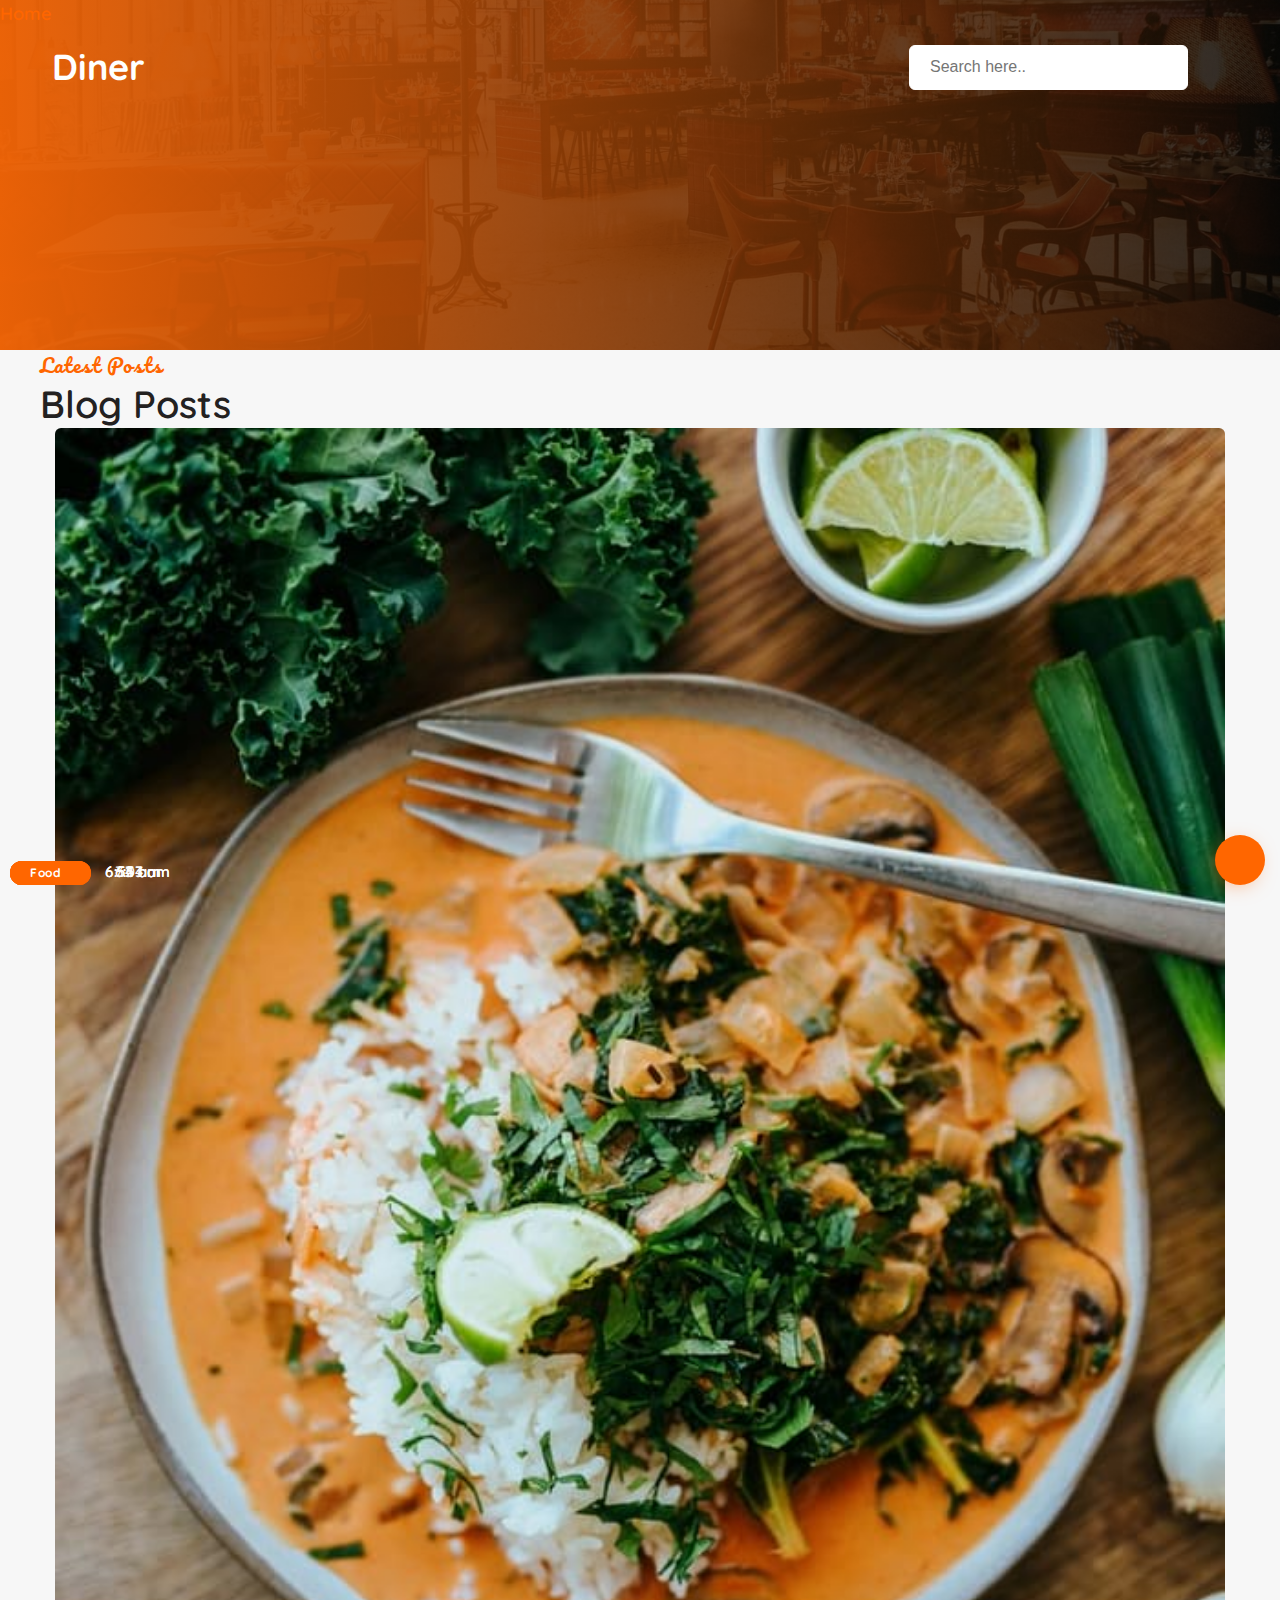
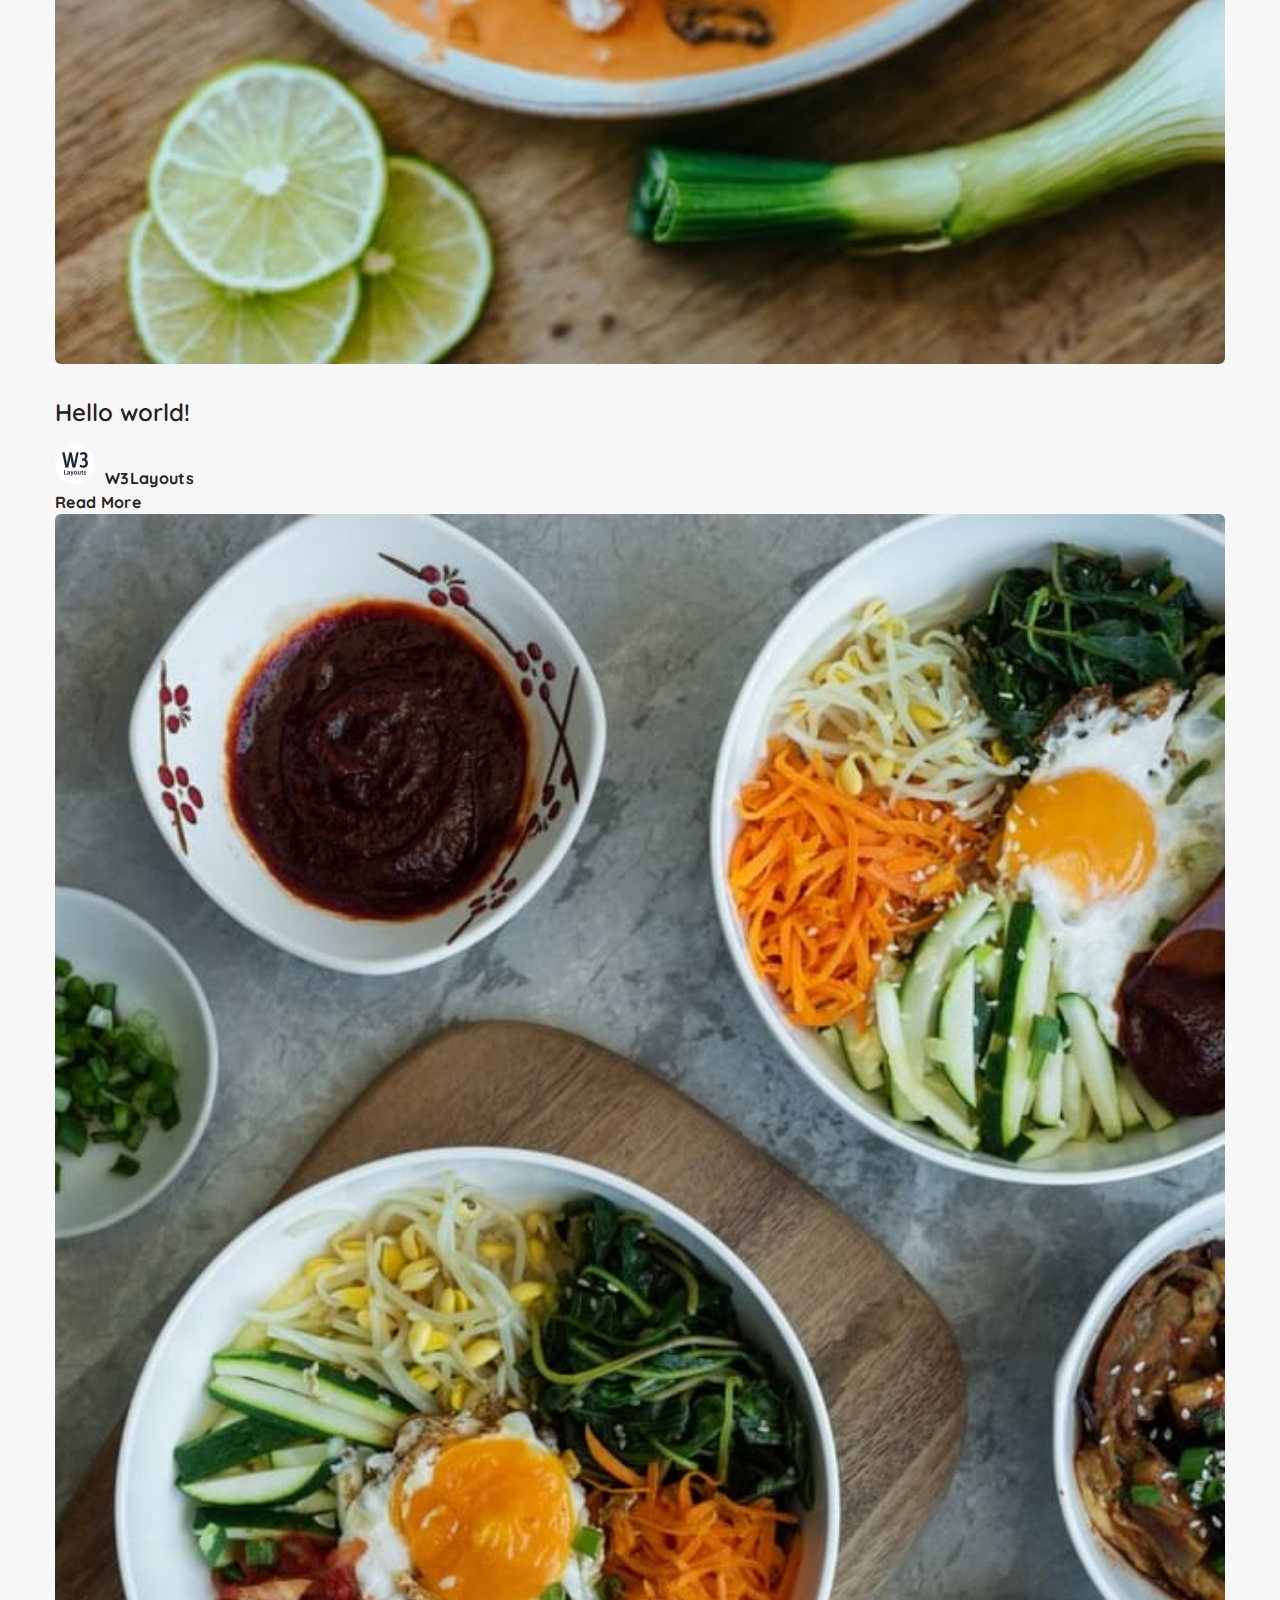
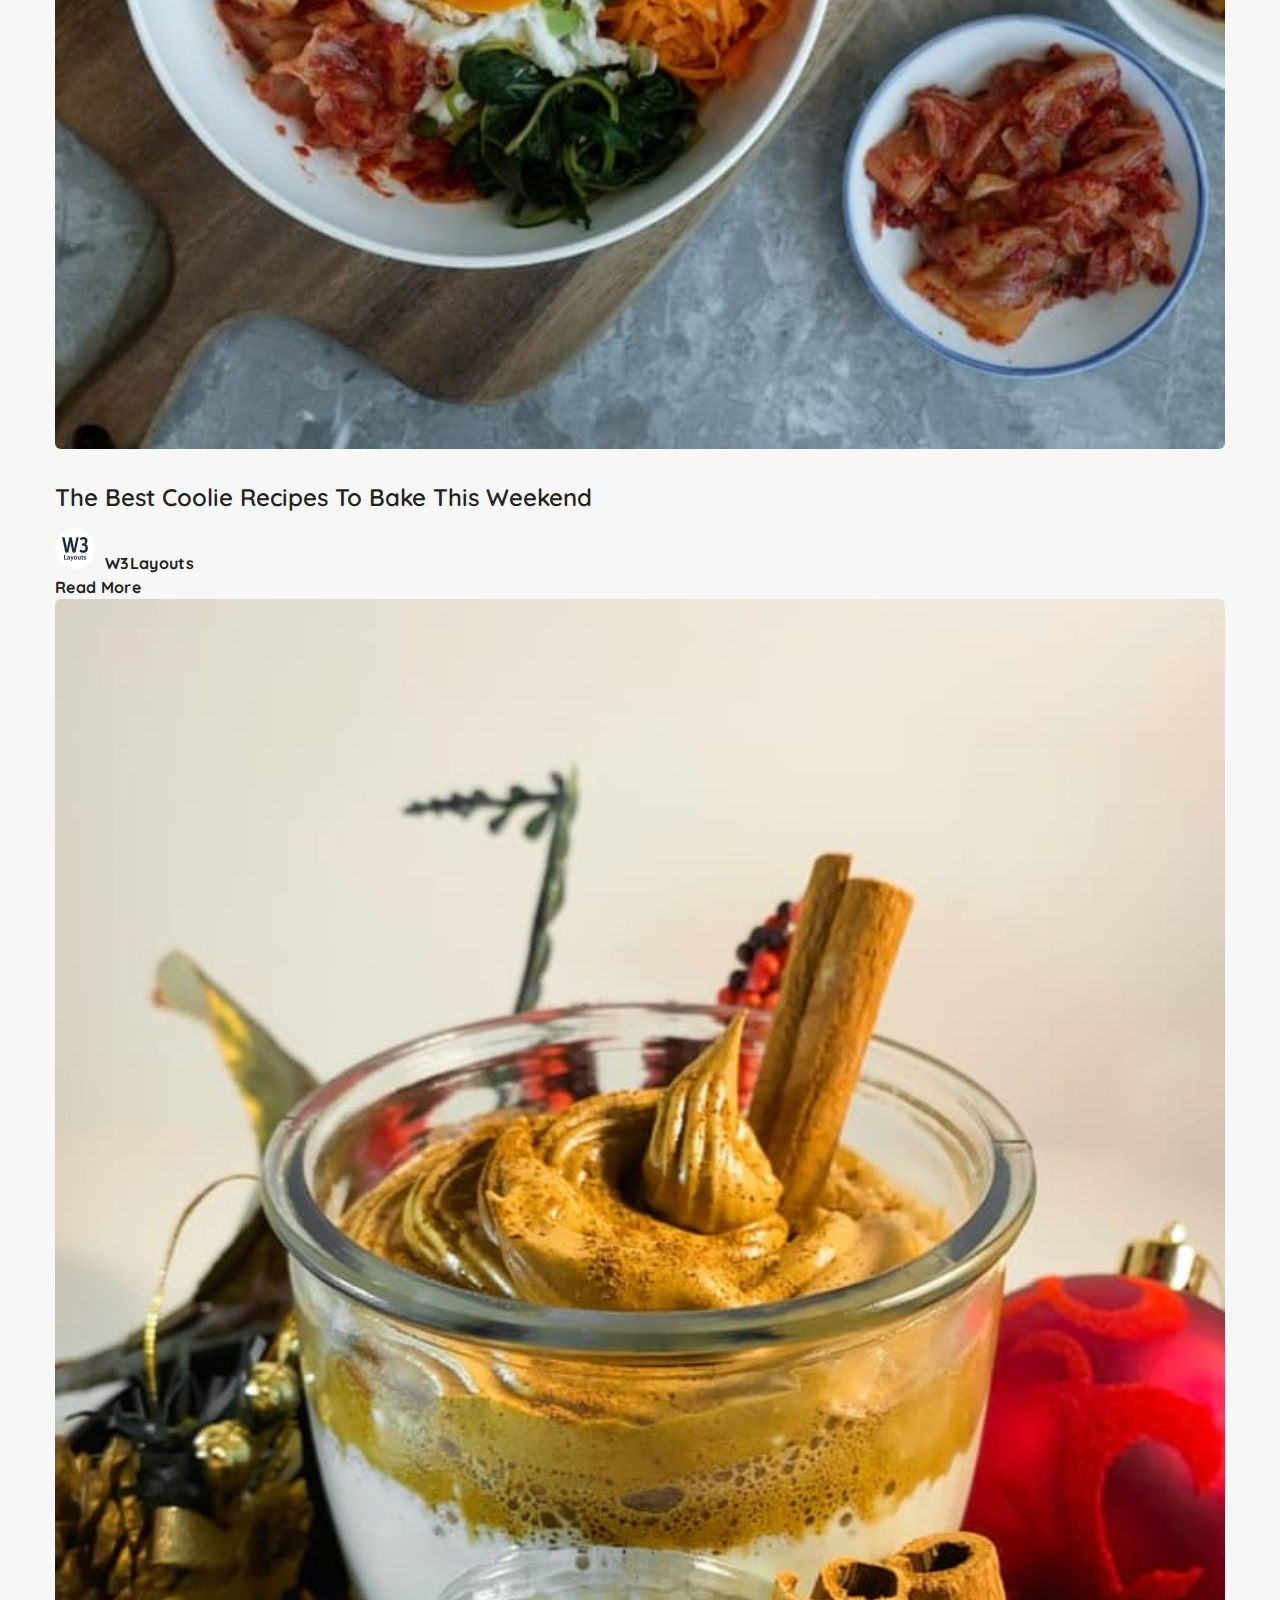
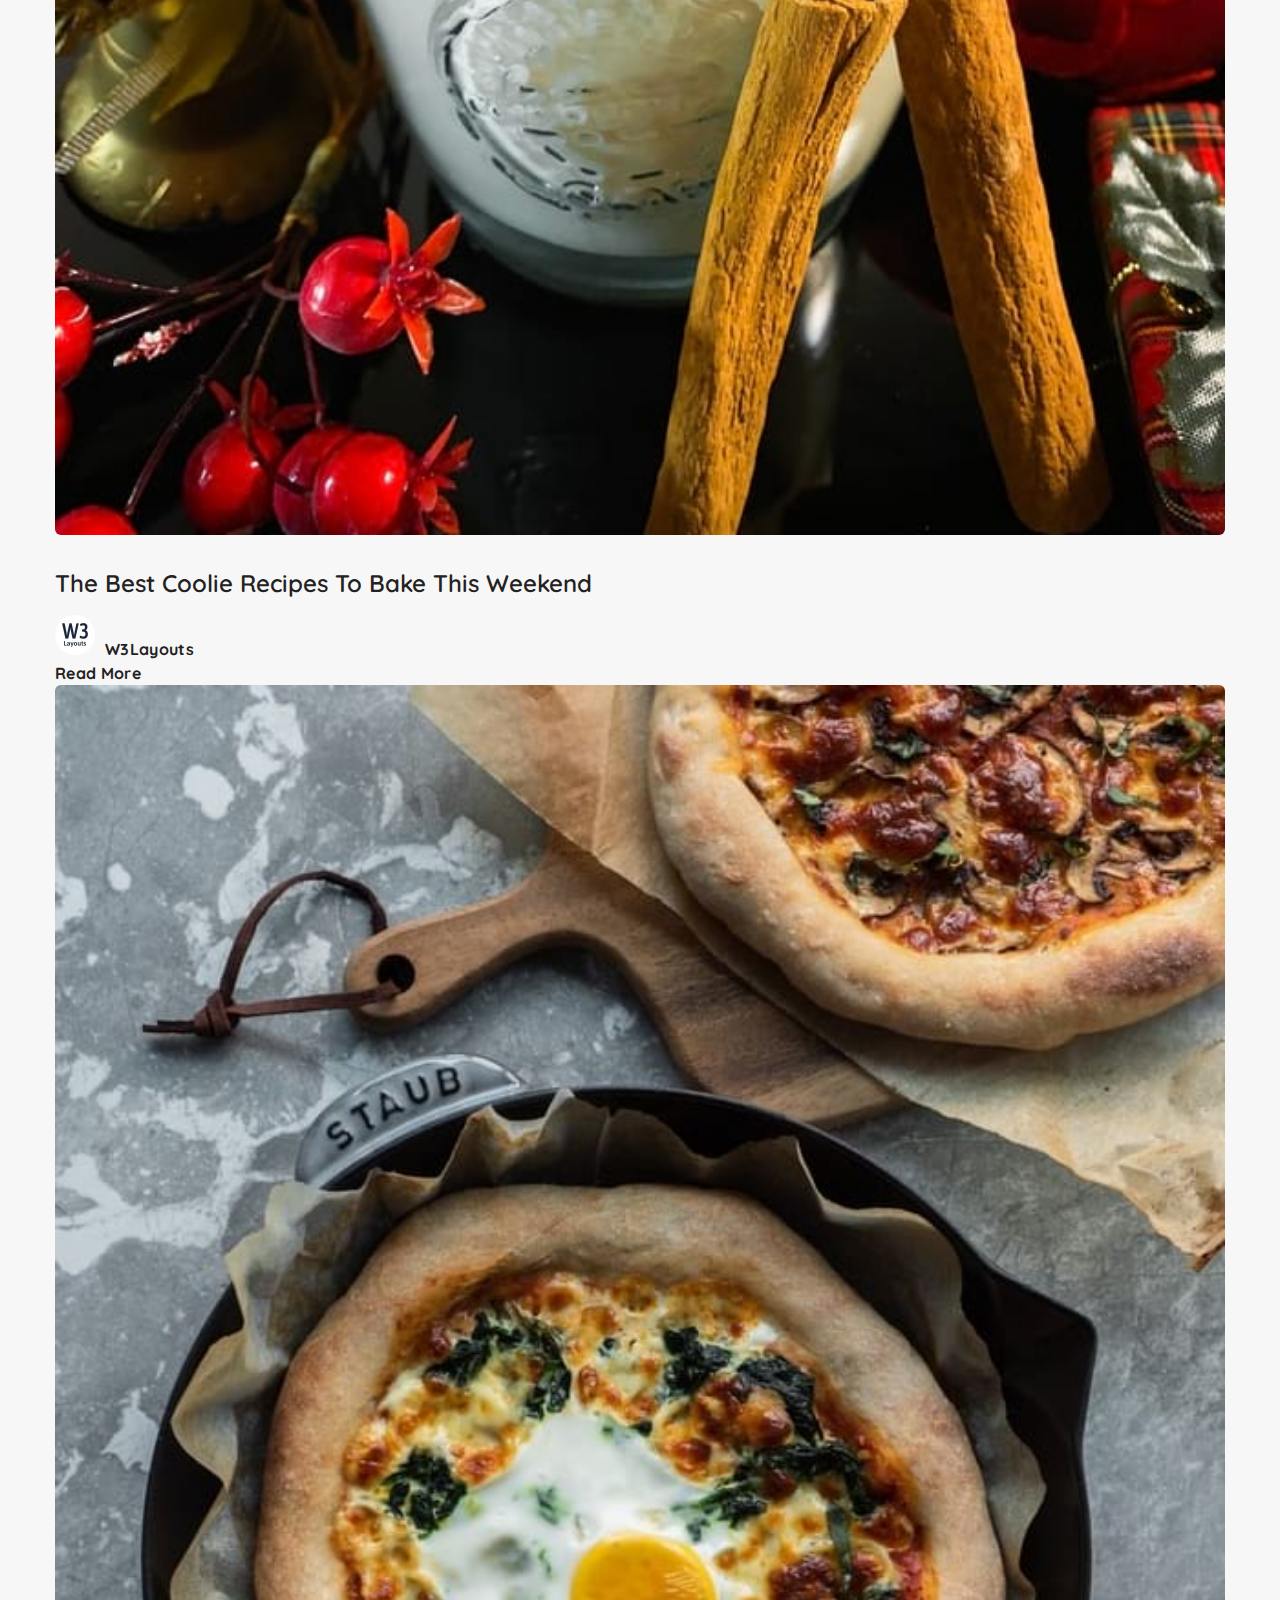
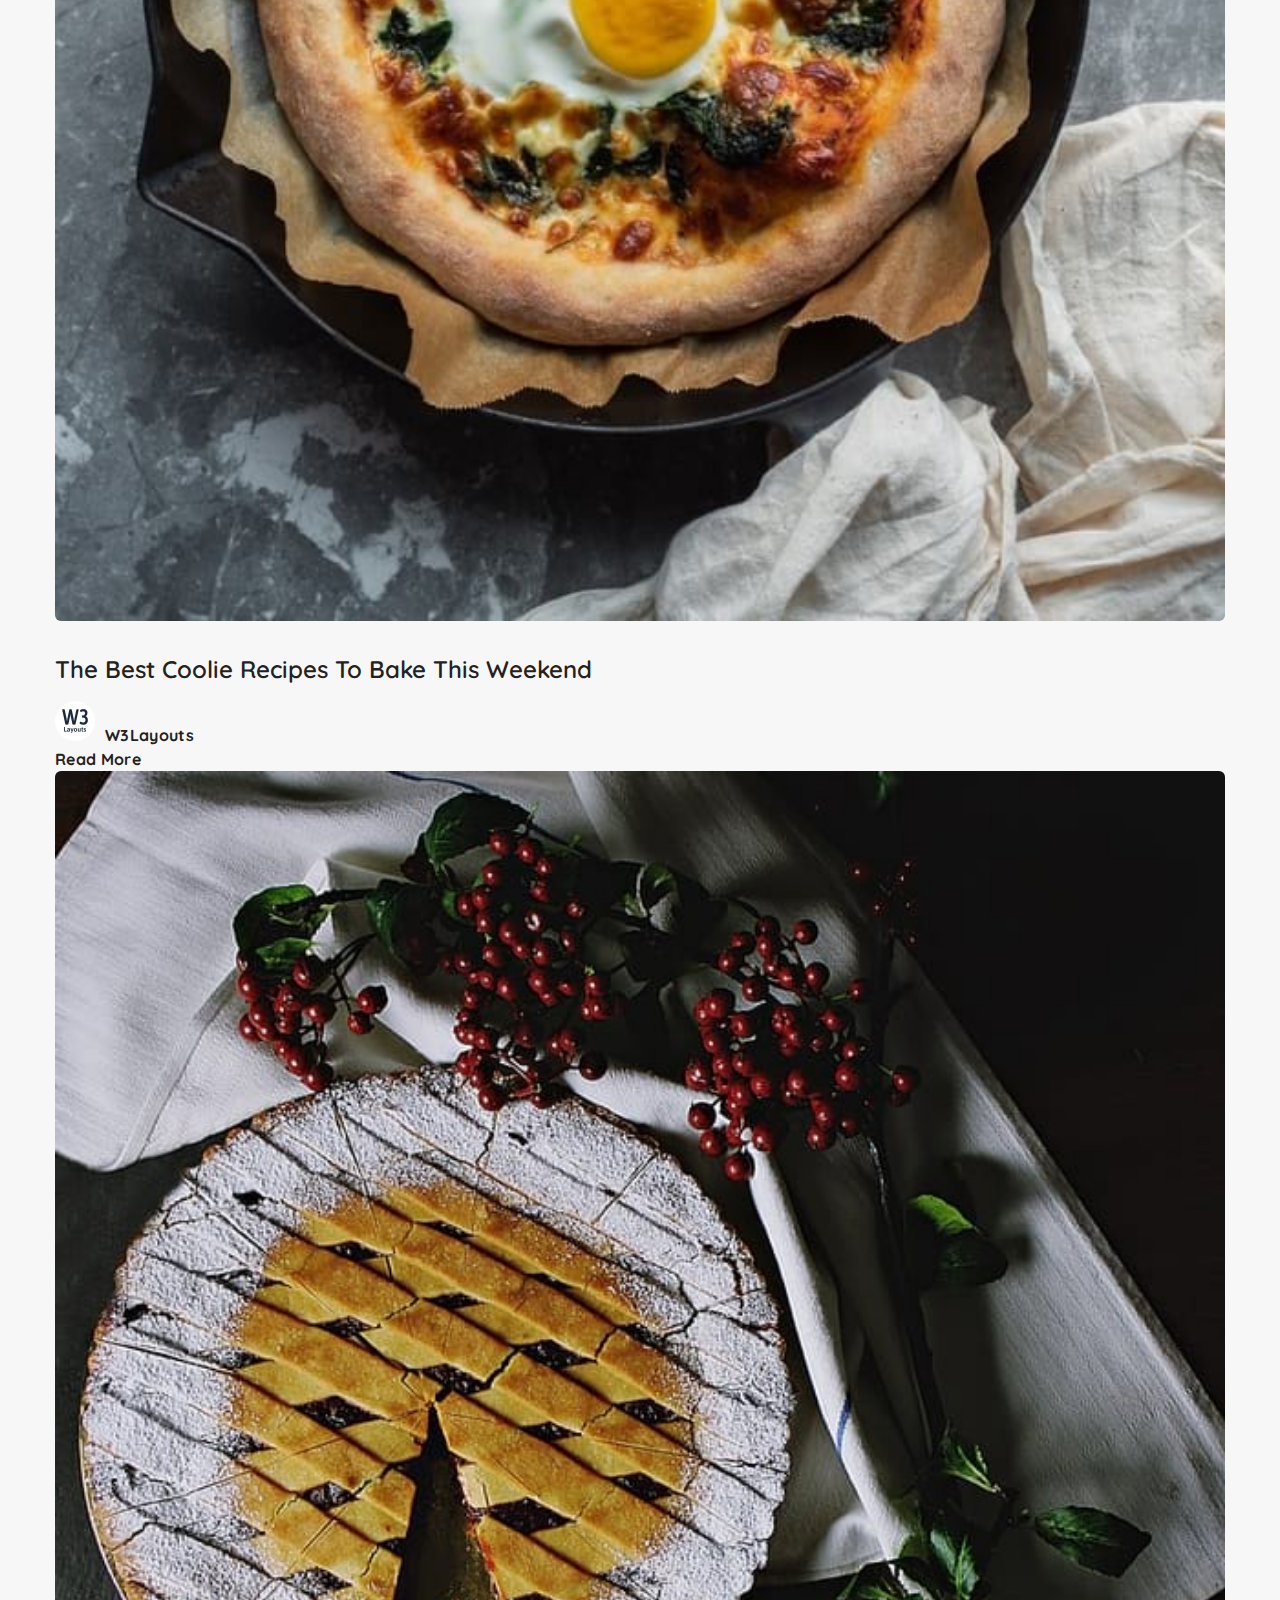
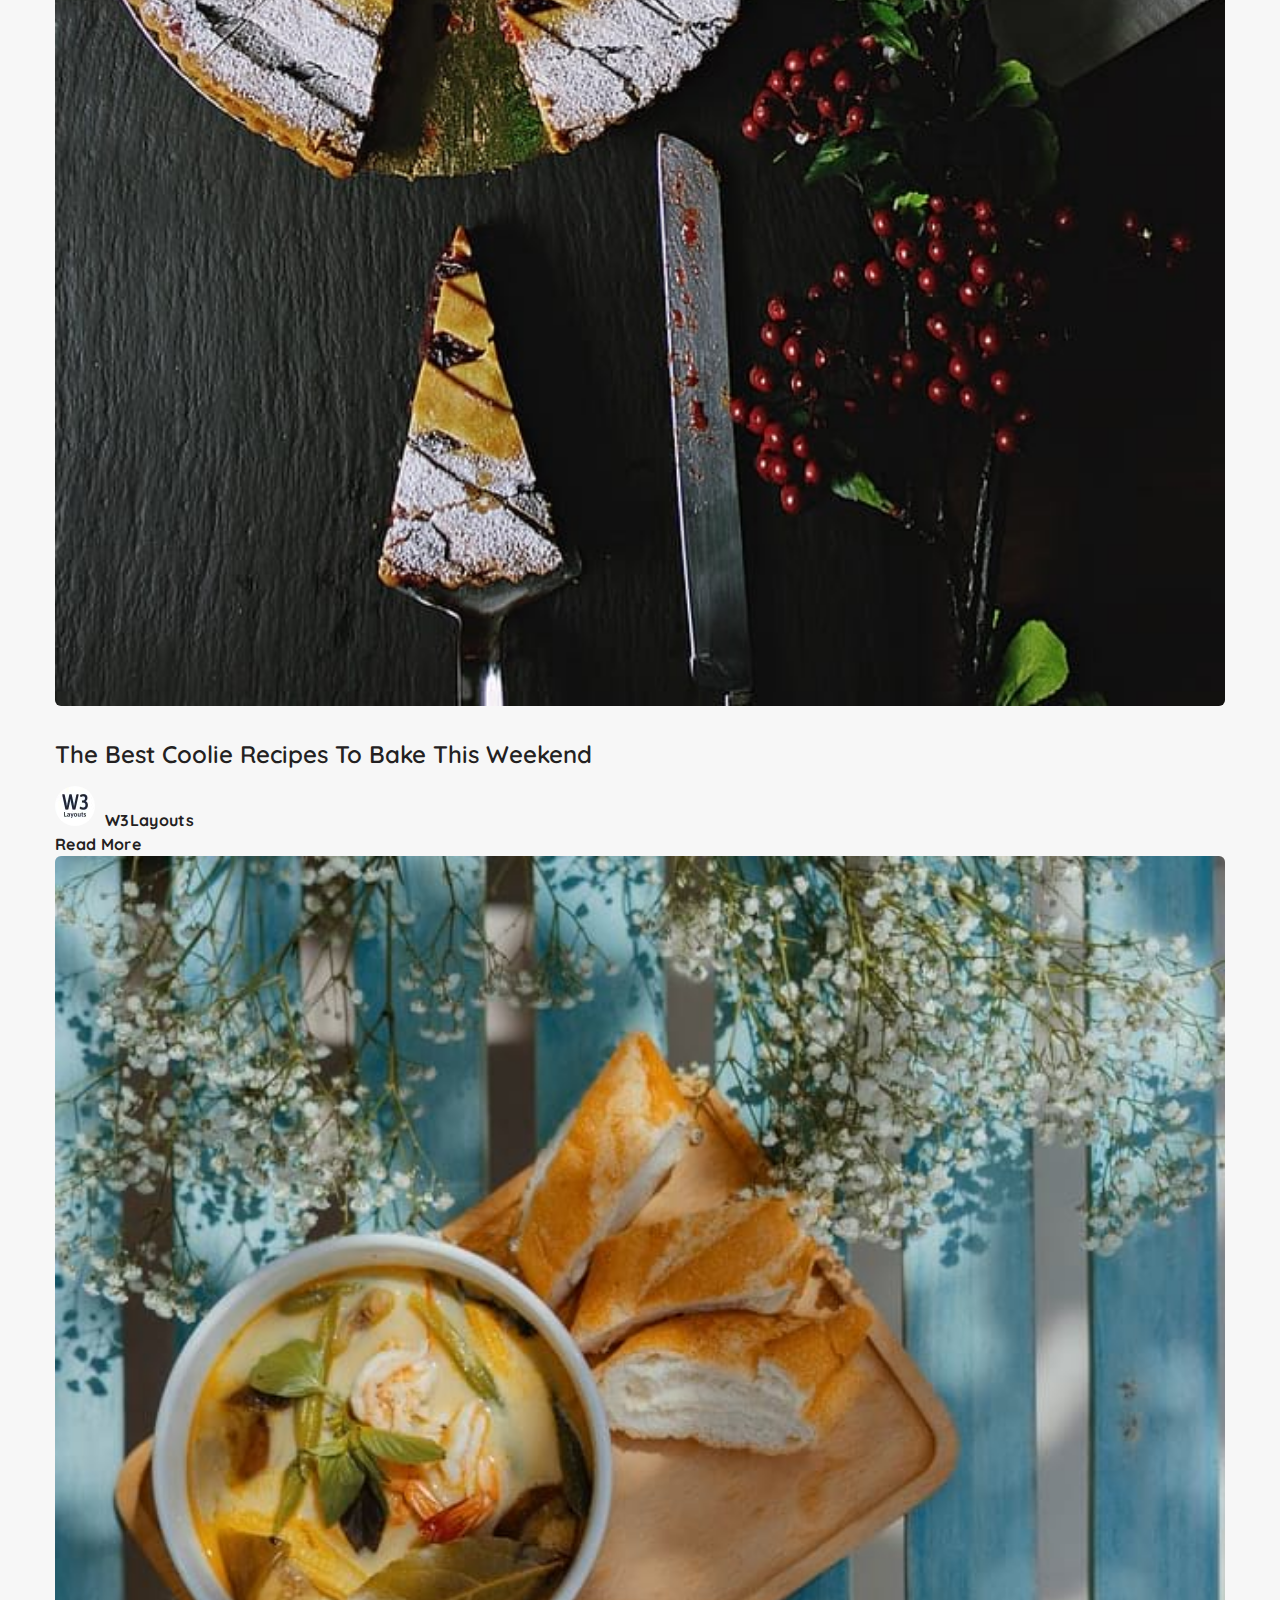
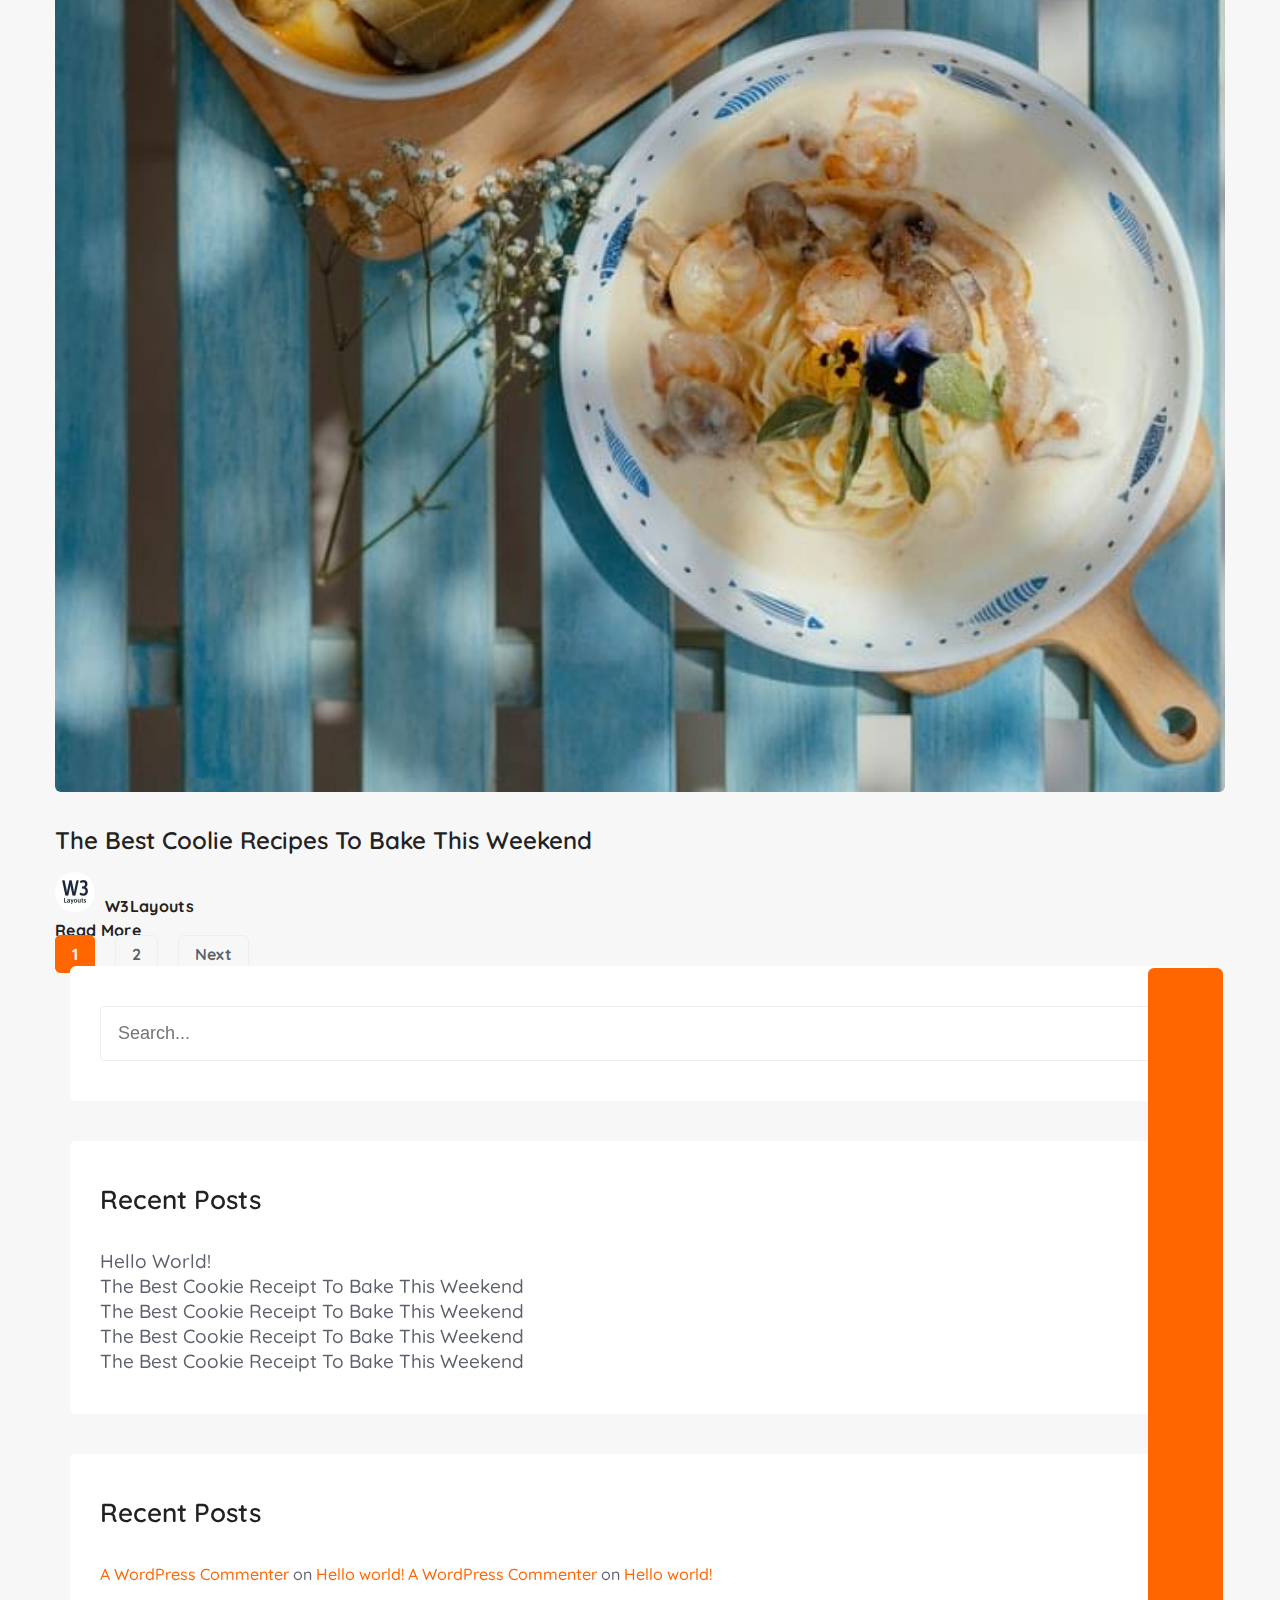
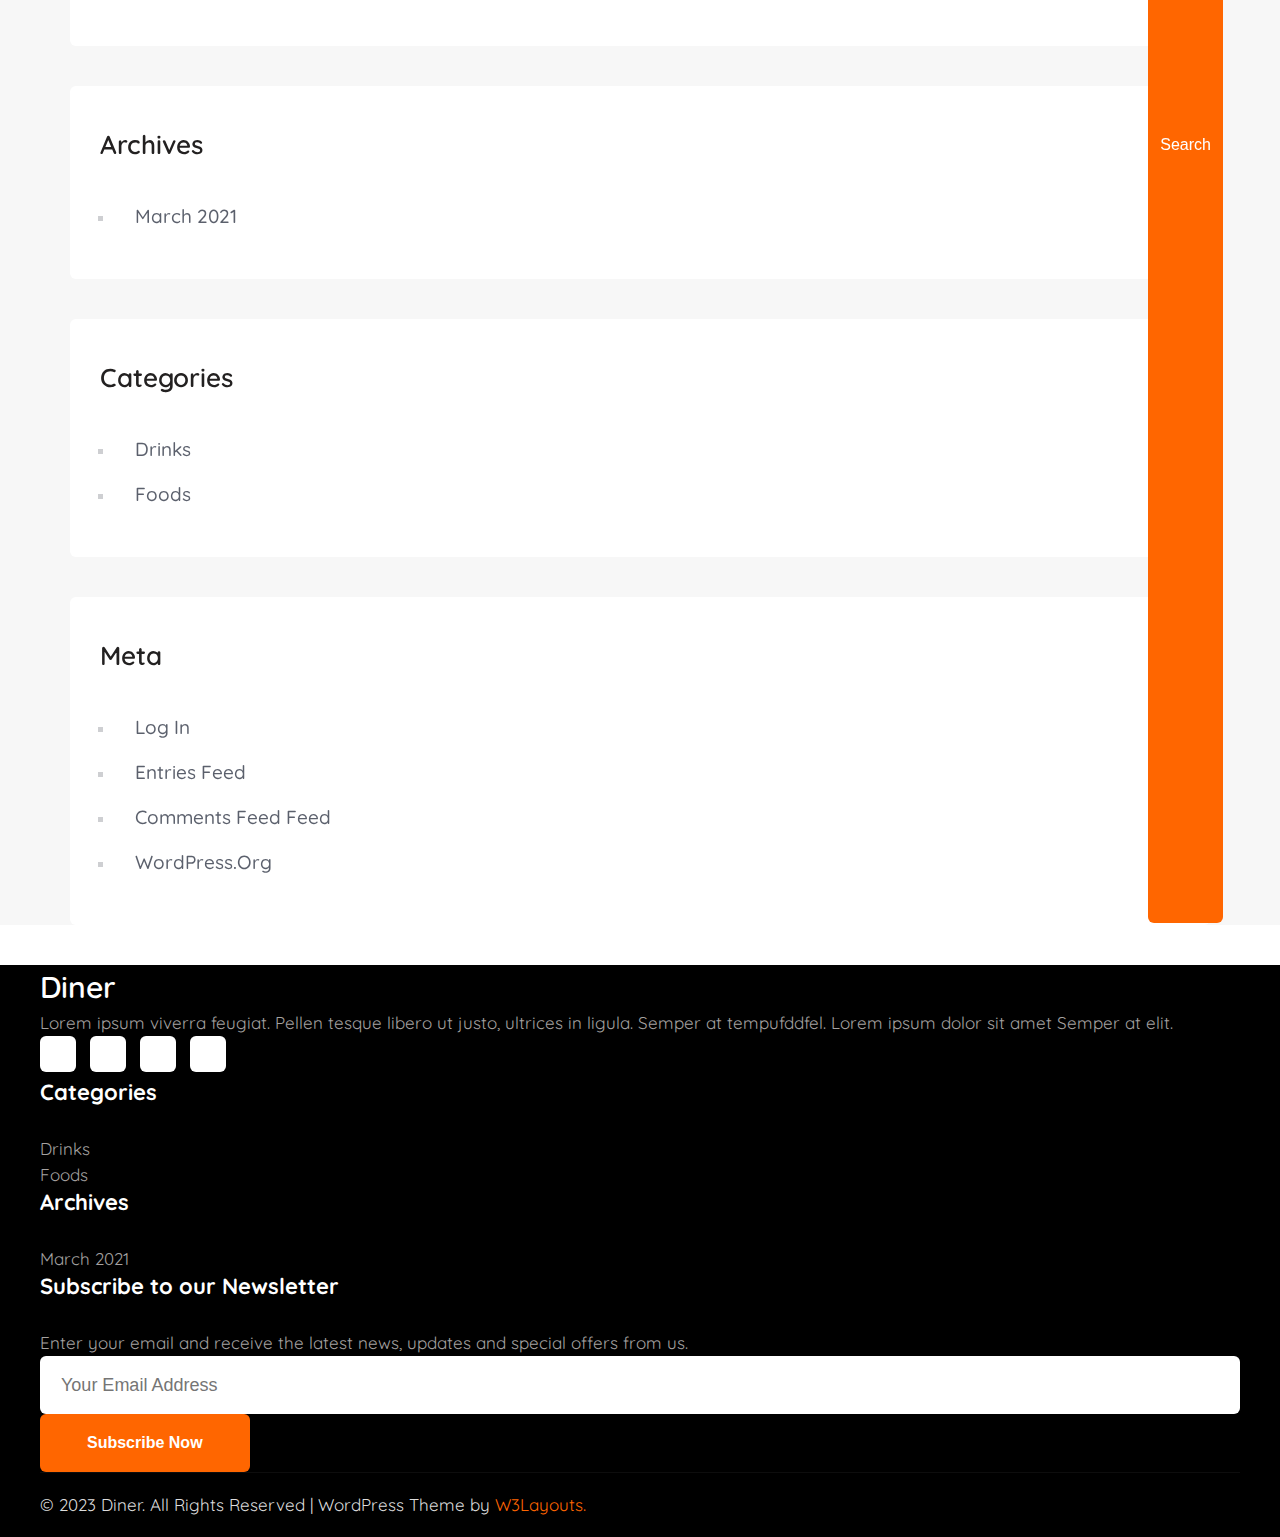
<file: blog_1.html>
<!DOCTYPE html>
<html lang="en">
  <head>
    <title>Diner - Blogs </title>
    <!-- Required meta tags -->
    <meta charset="utf-8" />
    <meta
      name="viewport"
      content="width=device-width, initial-scale=1, shrink-to-fit=no"
    />

    <!-- Bootstrap CSS v5.2.1 -->
    <link
      href="https://cdn.jsdelivr.net/npm/bootstrap@5.2.1/dist/css/bootstrap.min.css"
      rel="stylesheet"
      integrity="sha384-iYQeCzEYFbKjA/T2uDLTpkwGzCiq6soy8tYaI1GyVh/UjpbCx/TYkiZhlZB6+fzT"
      crossorigin="anonymous"
    />

    <!-- Bootstrap icon -->
    <link
      rel="stylesheet"
      href="https://cdn.jsdelivr.net/npm/bootstrap-icons@1.10.5/font/bootstrap-icons.css"
    />

    <!-- font Awesome -->
    <link
      rel="stylesheet"
      href="https://cdnjs.cloudflare.com/ajax/libs/font-awesome/6.4.0/css/all.min.css"
      integrity="sha512-iecdLmaskl7CVkqkXNQ/ZH/XLlvWZOJyj7Yy7tcenmpD1ypASozpmT/E0iPtmFIB46ZmdtAc9eNBvH0H/ZpiBw=="
      crossorigin="anonymous"
      referrerpolicy="no-referrer"
    />

    <!-- Google font -->
    <link rel="preconnect" href="https://fonts.googleapis.com" />
    <link rel="preconnect" href="https://fonts.gstatic.com" crossorigin />
    <link
      href="https://fonts.googleapis.com/css2?family=Quicksand:wght@300;400;500;600;700&display=swap"
      rel="stylesheet"
    />

    <link rel="preconnect" href="https://fonts.googleapis.com" />
    <link rel="preconnect" href="https://fonts.gstatic.com" crossorigin />
    <link
      href="https://fonts.googleapis.com/css2?family=Pacifico&display=swap"
      rel="stylesheet"
    />

    <!-- Fancy box css -->
    <!-- <link rel="stylesheet" href="https://cdn.jsdelivr.net/npm/@fancyapps/ui@5.0/dist/fancybox/fancybox.css"> -->
    <!-- MY CSS -->
    <link rel="stylesheet" href="css/blog.css" />
  </head>
  <body>
    <header>
      <div class="container">
        <div class="header_content">
          <div class="header_item header_left grids row align-items-center">
            <h1 class="col-2">
              <a class="logo" href="https://wp.w3layouts.com/diner/">Diner</a>
            </h1>
          </div>
          <div class="header_item header_right">
            <div class="search-bar">
              <!-- Search bar start -->
              <form
                action="https://wp.w3layouts.com/diner/"
                method="GET"
                class="search position-relative"
              >
                <input
                  type="search"
                  class="search__input"
                  name="s"
                  placeholder="Search here.."
                  onload="equalWidth()"
                  required=""
                />
                <span class="fa fa-search search-icon d-inline-block"></span>
              </form>
              <!-- Search bar end -->
            </div>
          </div>
        </div>
      </div>
    </header>
    <main>
      <section class="banner d-flex flex-column justify-content-center align-items-center">
        <nav>
          <a
            class="active text-decoration-none"
            href="index.html"
            target="_blank"
            >Home</a
          >
        </nav>
      </section>
      <section class="blog py-5">
            <div class="container py-md-5 py-2">
                <div class="blog_title mb-5 text-center">
                    <h6>Latest Posts</h6>
                    <h3>Blog Posts</h3>
                </div>
                <div class="blog_content row">
                    <!-- Blog left -->
                    <div class="blog_item col-lg-8 pr-lg-4">
                      <!-- Grid blog posts -->
                        <div class="row">
                            <!-- blog left item 1 -->
                            <div class="col-md-6 mb-4 position-relative">
                                <div class="item_top position-relative">
                                <a href="blog_1.html">
                                    <img class="item-img"src="img/Home_blog_1.jpeg" alt="Home_blog_1"></a>
                                    <div class="post-post w-100">
                                      <a href="https://wp.w3layouts.com/diner/category/drinks/" rel="category tag">Drinks</a>
                                      <span class="fa-regular fa-clock"></span><span>7:07 am</span>
                                    </div>

                                     </div>
                                <a class="title" href="blog_1.html">Hello world!</a>
                                     <!-- Item bottom -->
                            <div class="item_bottom mt-3 mb-4 d-flex justify-content-between align-items-center">
                                 <div class="info">
                                    <a href="blog_1.html"><img class="w3-layout" src="img/Home_blog_4-icon.jpeg" alt="Home_blog_4-icon"></a>
                                 <a class="text" href="blog_1.html">W3Layouts</a>
                                 </div>
                                <div class="info">
                                    <a class="" href="blog_1.html">Read More</a>
                                    <a class="fa fa-chevron-right ml-2"></a>
                                    
                                </div>
                                </div>
                            </div>   
                            <!-- blog left item 2 -->
                            <div class="col-md-6 mb-4 position-relative">
                              <div class="item_top position-relative">
                              <a href="blog_1.html">
                                  <img class="item-img"src="img/Home_blog_2.jpeg" alt="Home_blog_2"></a>
                                  <div class="post-post w-100">
                                    <a href="https://wp.w3layouts.com/diner/category/drinks/" rel="category tag">Drinks</a>
                                    <span class="fa-regular fa-clock"></span><span>6:54 am</span>
                                  </div>
                                   </div>
                              <a class="title" href="blog_1.html">The Best Coolie Recipes To Bake This Weekend</a>
                                <!-- Item bottom -->
                              <div class="item_bottom mt-3 mb-4 d-flex justify-content-between align-items-center">
                               <div class="info">
                                  <a href="blog_1.html"><img class="w3-layout" src="img/Home_blog_4-icon.jpeg" alt="Home_blog_4-icon"></a>
                               <a class="text" href="blog_1.html">W3Layouts</a>
                               </div>
                              <div class="info">
                                  <a class="" href="blog_1.html">Read More</a>
                                  <a class="fa fa-chevron-right"></a>
                              </div>
                              </div>
                          </div>  
                            <!-- blog left item 3 -->
                            <div class="col-md-6 mb-4 position-relative">
                              <div class="item_top position-relative">
                              <a href="blog_1.html">
                                  <img class="item-img"src="img/Home_blog_3.jpeg" alt="Home_blog_3"></a>
                                  <div class="post-post w-100">
                                    <a href="https://wp.w3layouts.com/diner/category/drinks/" rel="category tag">Food</a>
                                    <span class="fa-regular fa-clock"></span><span>6:54 am</span>
                                  </div>

                              </div>
                              <a class="title" href="blog_1.html">The Best Coolie Recipes To Bake This Weekend</a>
                              <!-- Item bottom -->
                          <div class="item_bottom mt-3 mb-4 d-flex justify-content-between align-items-center">
                               <div class="info">
                                  <a href="blog_1.html"><img class="w3-layout" src="img/Home_blog_4-icon.jpeg" alt="Home_blog_4-icon"></a>
                               <a class="text" href="blog_1.html">W3Layouts</a>
                               </div>
                              <div class="info">
                                  <a class="" href="blog_1.html">Read More</a>
                                  <a class="fa fa-chevron-right"></a>
                              </div>
                              </div>
                          </div>   
                            <!-- blog left item 4 -->
                            <div class="col-md-6 mb-4 position-relative">
                              <div class="item_top position-relative">
                              <a href="blog_1.html">
                                  <img class="item-img"src="img/Home_blog_4.jpeg" alt="Home_blog_4"></a>
                                  <div class="post-post w-100">
                                    <a href="https://wp.w3layouts.com/diner/category/drinks/" rel="category tag">Food</a>
                                    <span class="fa-regular fa-clock"></span><span>6:53 am</span>
                                  </div>

                              </div>
                              <a class="title" href="blog_1.html">The Best Coolie Recipes To Bake This Weekend</a>
                              <!-- Item bottom -->
                          <div class="item_bottom mt-3 mb-4 d-flex justify-content-between align-items-center">
                               <div class="info">
                                  <a href="blog_1.html"><img class="w3-layout" src="img/Home_blog_4-icon.jpeg" alt="Home_blog_4-icon"></a>
                               <a class="text" href="blog_1.html">W3Layouts</a>
                               </div>
                              <div class="info">
                                  <a class="read" href="blog_1.html">Read More</a>
                                  <a class="fa fa-chevron-right"></a>
                              </div>
                              </div>
                          </div>  
                            <!-- blog left item 5 -->
                            <div class="col-md-6 mb-4 position-relative">
                              <div class="item_top position-relative">
                              <a href="blog_1.html">
                                  <img class="item-img"src="img/Home_blog_5.jpeg" alt="Home_blog_5"></a>
                                  <div class="post-post w-100">
                                    <a href="https://wp.w3layouts.com/diner/category/drinks/" rel="category tag">Drinks</a>
                                    <span class="fa-regular fa-clock"></span><span>6:53 am</span>
                                  </div>

                              </div>
                              <a class="title" href="blog_1.html">The Best Coolie Recipes To Bake This Weekend</a>
                              <!-- Item bottom -->
                          <div class="item_bottom mt-3 mb-4 d-flex justify-content-between align-items-center">
                               <div class="info">
                                  <a href="blog_1.html"><img class="w3-layout" src="img/Home_blog_4-icon.jpeg" alt="Home_blog_4-icon"></a>
                               <a class="text" href="blog_1.html">W3Layouts</a>
                               </div>
                              <div class="info">
                                  <a class="read" href="blog_1.html">Read More</a>
                                  <a class="fa fa-chevron-right"></a>
                              </div>
                              </div>
                          </div>  
                            <!-- blog left item 6 -->
                            <div class="col-md-6 mb-4 position-relative">
                              <div class="item_top position-relative">
                              <a href="blog_1.html">
                                  <img class="item-img"src="img/Home_blog_6.jpeg" alt="Home_blog_6"></a>
                                  <div class="post-post w-100">
                                    <a href="https://wp.w3layouts.com/diner/category/drinks/" rel="category tag">Food</a>
                                    <span class="fa-regular fa-clock"></span><span>6:52 am</span>
                                  </div>

                              </div>
                              <a class="title" href="blog_1.html">The Best Coolie Recipes To Bake This Weekend</a>
                              <!-- Item bottom -->
                          <div class="item_bottom mt-3 mb-4 d-flex justify-content-between align-items-center">
                               <div class="info">
                                  <a href="blog_1.html"><img class="w3-layout" src="img/Home_blog_4-icon.jpeg" alt="Home_blog_4-icon"></a>
                               <a class="text" href="blog_1.html">W3Layouts</a>
                               </div>
                              <div class="info">
                                  <a class="read" href="blog_1.html">Read More</a>
                                  <a class="fa fa-chevron-right"></a>
                              </div>
                              </div>
                          </div>                                                                                                     
                    <!-- Blog right -->
                    <div class="blog_item col-lg-4 col-md-12 col-sm-12 mt-lg-0 mt-5"></div>
                        </div>
                        <!-- Pagination -->
                        <div class="pagination d-flex justify-content-center mt-4">
                          <a class="active" href="">1</a>
                          <a href="blog_2.html">2</a>
                          <a class="blog_2.html" href="">Next</a>
                        </div>
                    </div>
                    <!-- Blog right -->
                    <div class="blog_item col-lg-4 col-md-12 col-sm-12 mt-lg-0 mt-5">
                      <div class="sticky-bar">
                        <div class="bar-item blog_search">
                          <form action="https://wp.w3layouts.com/diner/?s=" class="position-relative">
                              <input type="text" placeholder="Search..." class="">
                              <input type="submit" value="Search" class="">
                          </form>
                        </div>
                        <div class="bar-item recent-posts">
                          <h2>Recent Posts</h2>
                          <p><a href="https://wp.w3layouts.com/diner/2021/03/01/hello-world/">Hello World!</a></p>
                          <p><a href="https://wp.w3layouts.com/diner/2021/03/01/the-best-cookie-recipes-to-bake-this-weekend-6/">The Best Cookie Receipt To Bake This Weekend</a></p>
                          <p><a href="https://wp.w3layouts.com/diner/2021/03/01/the-best-cookie-recipes-to-bake-this-weekend-5/">The Best Cookie Receipt To Bake This Weekend</a></p>
                          <p><a href="https://wp.w3layouts.com/diner/2021/03/01/the-best-cookie-recipes-to-bake-this-weekend-4/">The Best Cookie Receipt To Bake This Weekend</a></p>
                          <p><a href="https://wp.w3layouts.com/diner/2021/03/01/the-best-cookie-recipes-to-bake-this-weekend-3/">The Best Cookie Receipt To Bake This Weekend</a></p>
  
                        </div>
                        <div class="bar-item recent-comments">
                          <h2>Recent Posts</h2>
                            <!-- <div> -->
                            <span><a href="https://wordpress.org/">A WordPress Commenter</a></span>
                            <span>on</span>
                            <span><a href="">Hello world!</a></span>
                            <!-- </div> -->
                            <span><a href="https://wordpress.org/">A WordPress Commenter</a></span>
                            <span>on</span>
                            <span><a href="">Hello world!</a></span>

                        </div>
                        <div class="bar-item archives">
                          <h2>Archives</h2>
                          <ul>
                            <li><a href="https://wp.w3layouts.com/diner/2021/03/">March 2021</a></li>
                          </ul>
                        </div>
                        <div class="bar-item categories">
                          <h2>Categories</h2>
                          <ul>
                            <li><a href="https://wp.w3layouts.com/diner/category/drinks/">Drinks</a></li>
                            <li><a href="https://wp.w3layouts.com/diner/category/food/">Foods</a></li>
                          </ul>
                        </div> 
                        <div class="bar-item Meta">
                          <h2>Meta</h2>
                          <ul>
                            <li><a href="https://wp.w3layouts.com/diner/wp-login.php">Log In</a></li>
                            <li><a href="https://wp.w3layouts.com/diner/feed/">Entries Feed</a></li>
                            <li><a href="https://wp.w3layouts.com/diner/comments/feed/">Comments Feed Feed</a></li>
                            <li><a href="https://wp.w3layouts.com/diner/comments/feed/">WordPress.Org</a></li>
                          </ul>
                        </div>                                               
                      </div>
                    </div>
                  </div>   
      </section>
    </main>
    <!-- Re-use footer from index.html -->
    <footer>
      <div class="container">
        <div class="footer_top py-5">
          <div class="top_content grids row py-lg-4">
            <!-- Footer Item 1 -->
            <div class="footer_item col-lg-4 col-md-6 col-sm-7 pr-lg-5">
              <a class="navbar-brand mb-3 d-inline-block" href="#">Diner</a>
              <p>Lorem ipsum viverra feugiat. Pellen tesque libero ut justo, ultrices in ligula. Semper at tempufddfel. Lorem ipsum dolor sit amet Semper at elit.</p>
              <div class="social-icon">
                <a href="https://www.facebook.com/w3layouts/" class="facebook fa-brands fa-facebook-f">
                </a>
                <a href="https://twitter.com/W3layouts" class="twitter fa-brands fa-twitter">
           </a>
                <a href="https://www.instagram.com/w3layouts_/" class="instagram fa-brands fa-instagram">

                </a>
                <a href="https://in.linkedin.com/company/w3layouts" class="linkedin fa-brands fa-linkedin-in">

                </a>
              </div>
            </div>
            <!-- Footer Item 2 -->
            <div class="footer_item col-lg-2 col-md-6 col-sm-5 col-6">
              <h5>Categories</h5>
              <a href="https://wp.w3layouts.com/diner/category/drinks/"><p>Drinks</p></a>
              <a href="https://wp.w3layouts.com/diner/category/food/"><p>Foods</p></a>
            </div>
            <!-- Footer Item 3 -->
            <div class="footer_item col-lg-2 col-md-6 col-sm-5 col-6">
              <h5>Archives</h5>
              <a href="https://wp.w3layouts.com/diner/2021/03/"><p>March 2021</p></a>
            </div>
            <!-- Footer Item 4 -->
            <div class="footer_item col-lg-4 col-md-6 col-sm-7 pr-lg-5">
              <h5>Subscribe to our Newsletter</h5>
              <p>Enter your email and receive the latest news, updates and special offers from us.</p>
              <form action="" class="mt-4" method="post">
                <input class="w-100"type="email" name="Email" placeholder="Your Email Address" required="">
                <button class="w-100 mt-3">Subscribe Now</button>
              </form>
            </div>
          </div>
        </div>
        <!-- Copyright -->
        <div class="footer_bottom">
          <p class="copy-right w-100">© 2023 Diner. All Rights Reserved | WordPress Theme by <a href="https://w3layouts.com/">W3Layouts.</a></p>
        </div>
        <!-- Back to top -->
        <a class="back-to-top" href="#"><i class="fa fa-angle-up"></i></a>
  </footer>
    <!-- Bootstrap JavaScript Libraries -->
    <!-- Start -->
    <script
      src="https://cdn.jsdelivr.net/npm/@popperjs/core@2.11.6/dist/umd/popper.min.js"
      integrity="sha384-oBqDVmMz9ATKxIep9tiCxS/Z9fNfEXiDAYTujMAeBAsjFuCZSmKbSSUnQlmh/jp3"
      crossorigin="anonymous"
    ></script>

    <script
      src="https://cdn.jsdelivr.net/npm/bootstrap@5.2.1/dist/js/bootstrap.min.js"
      integrity="sha384-7VPbUDkoPSGFnVtYi0QogXtr74QeVeeIs99Qfg5YCF+TidwNdjvaKZX19NZ/e6oz"
      crossorigin="anonymous"
    ></script>
    <!-- End -->
</html>
</file>
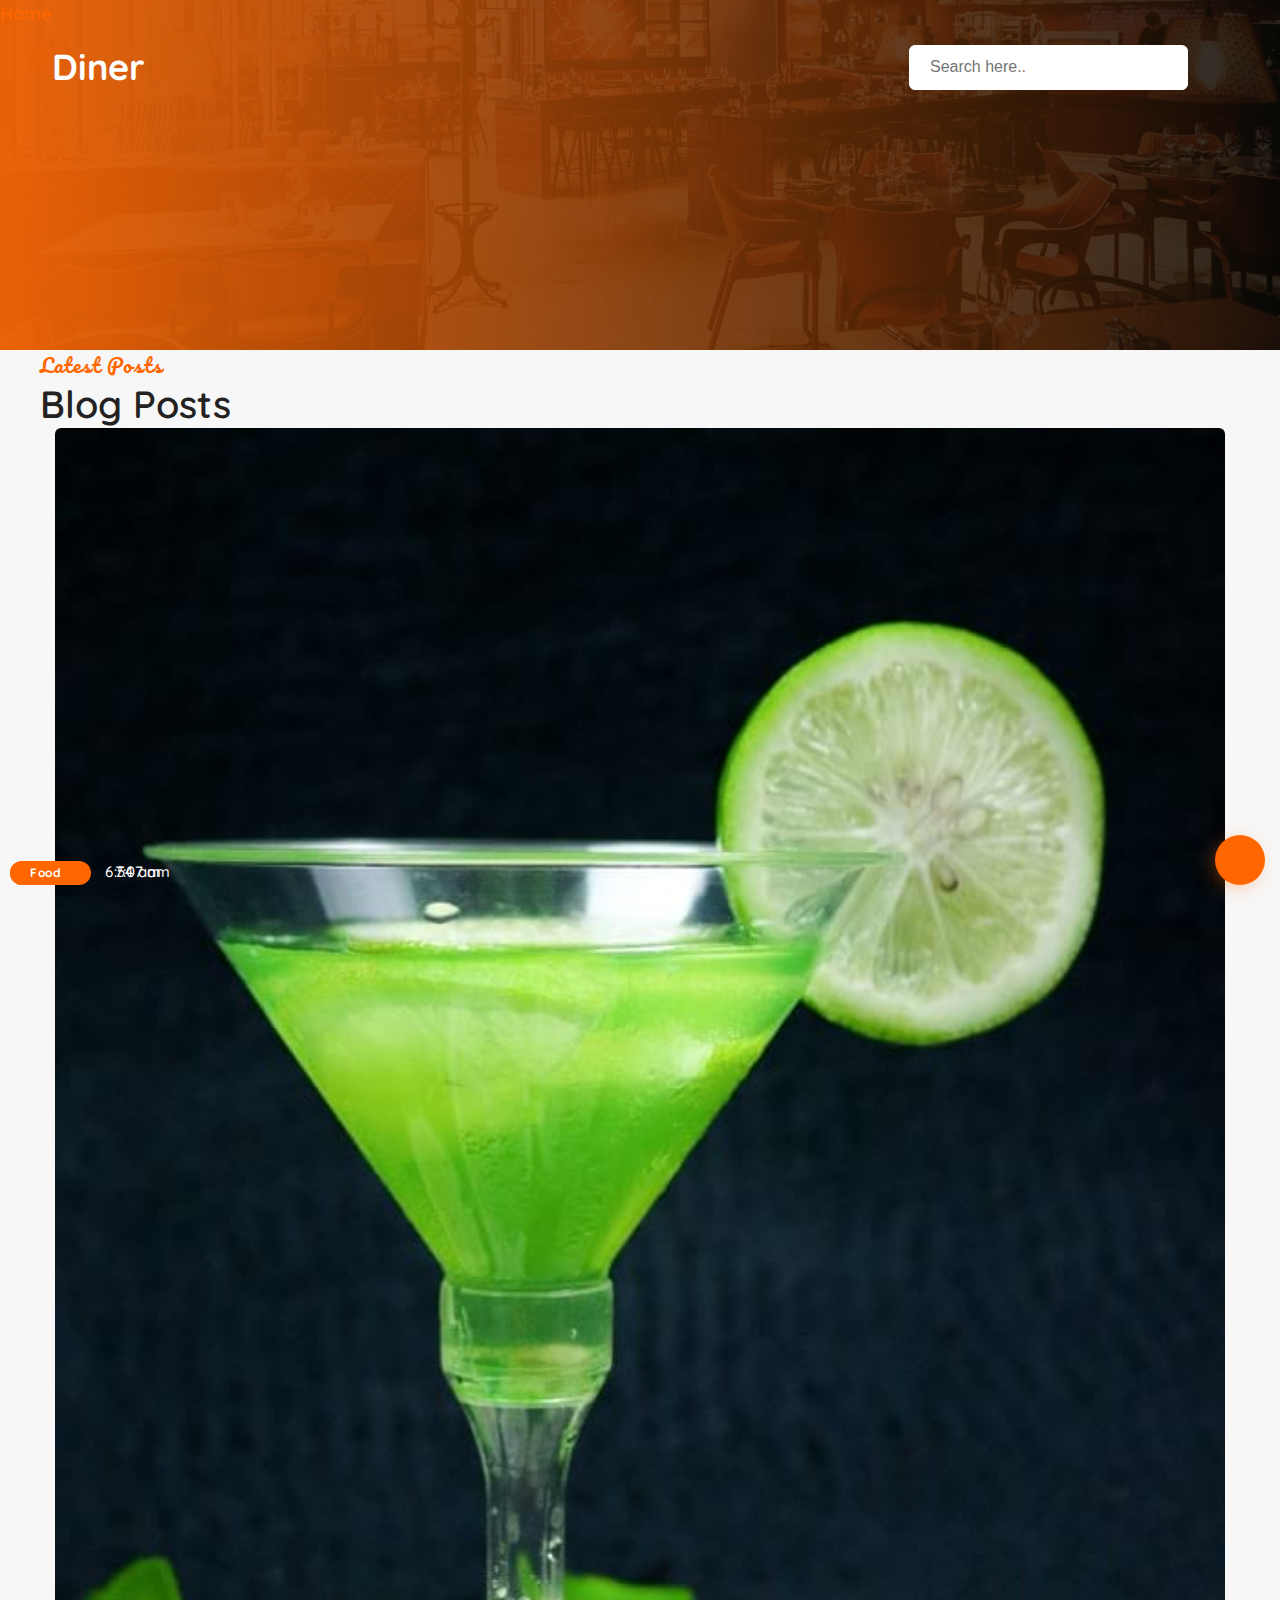
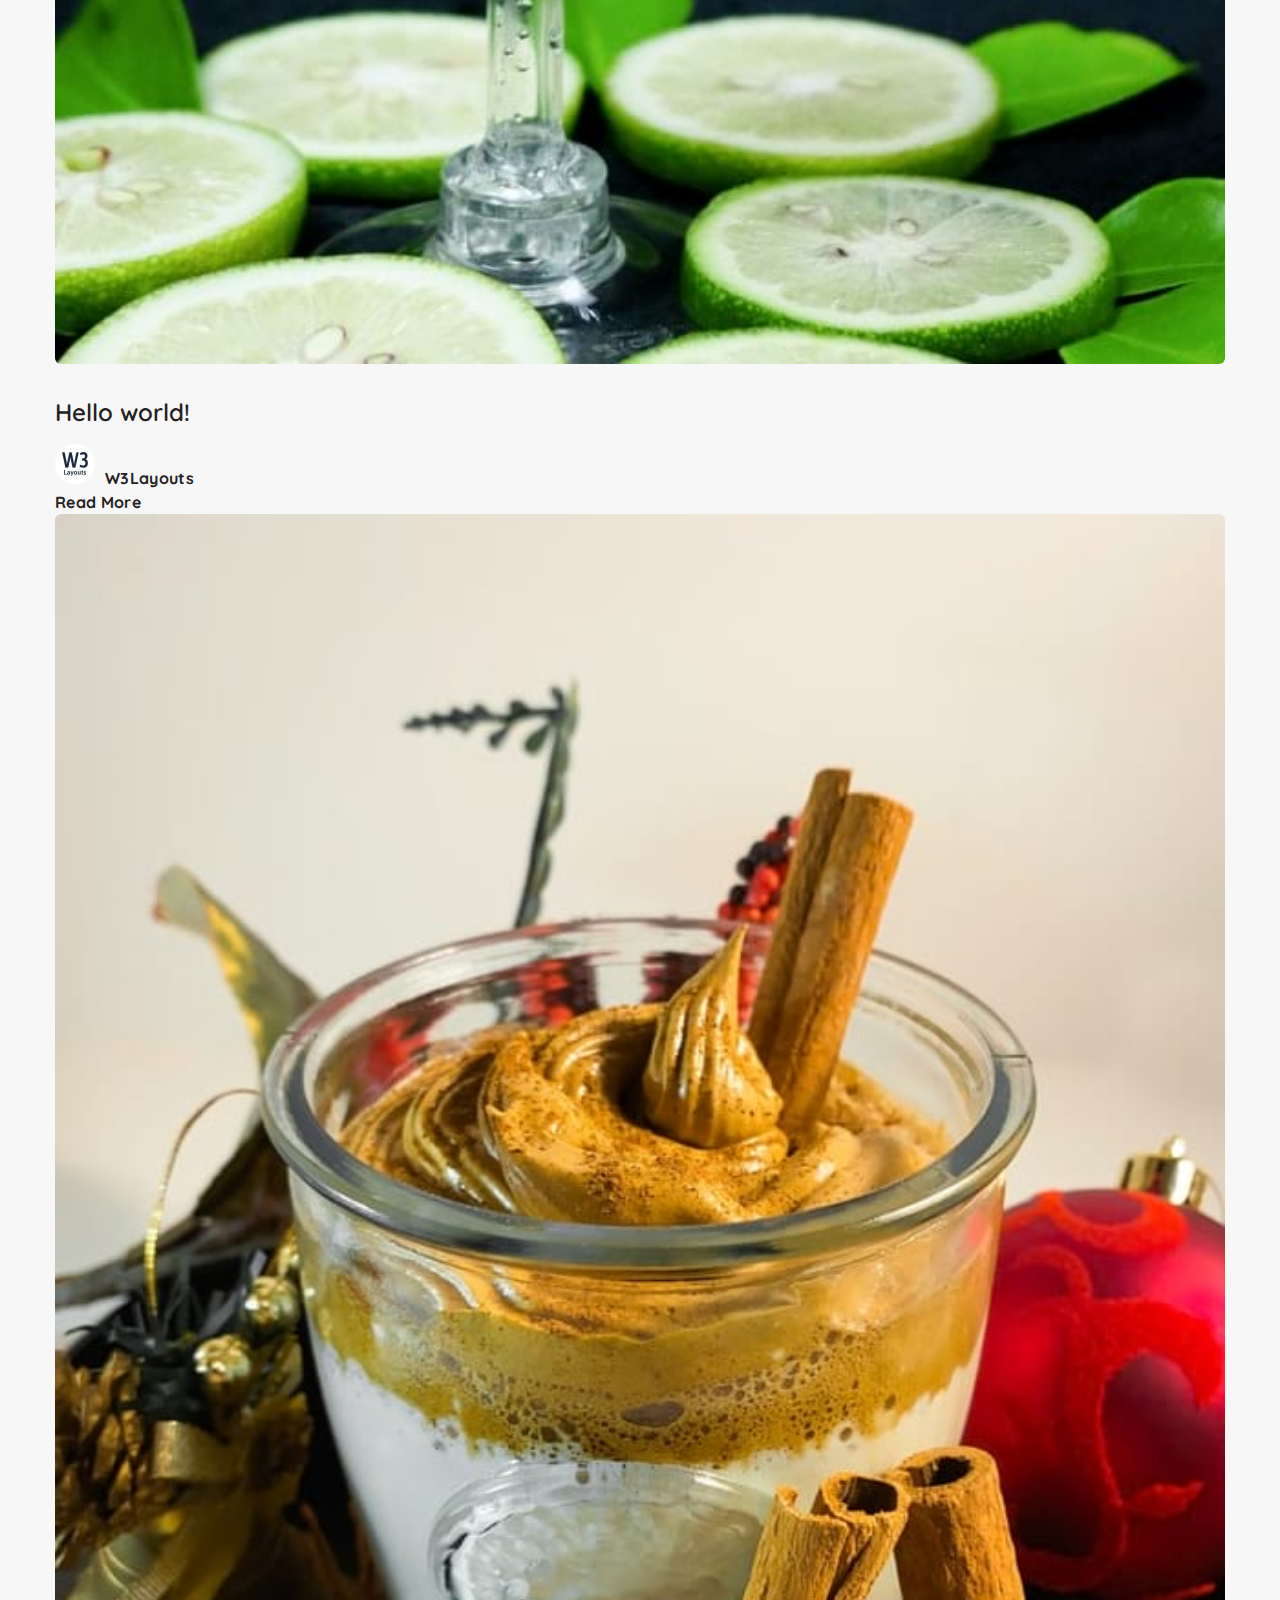
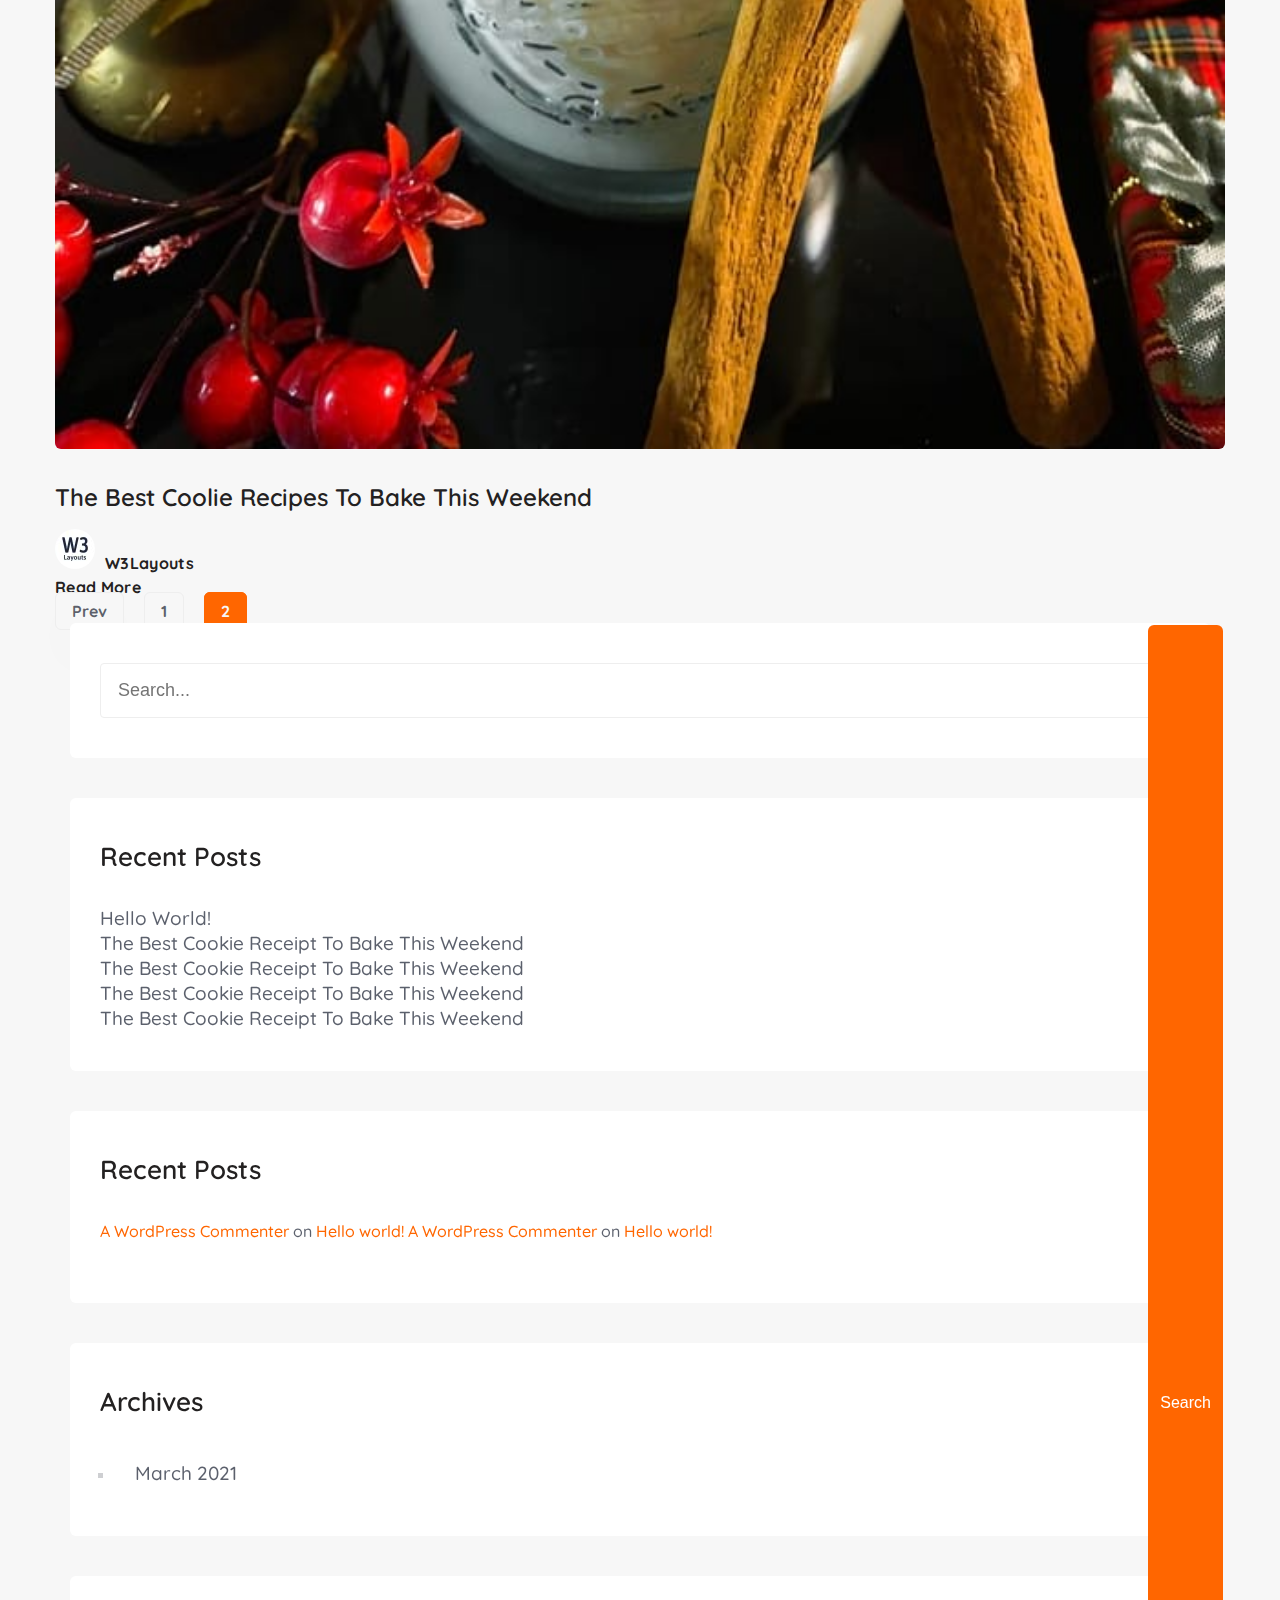
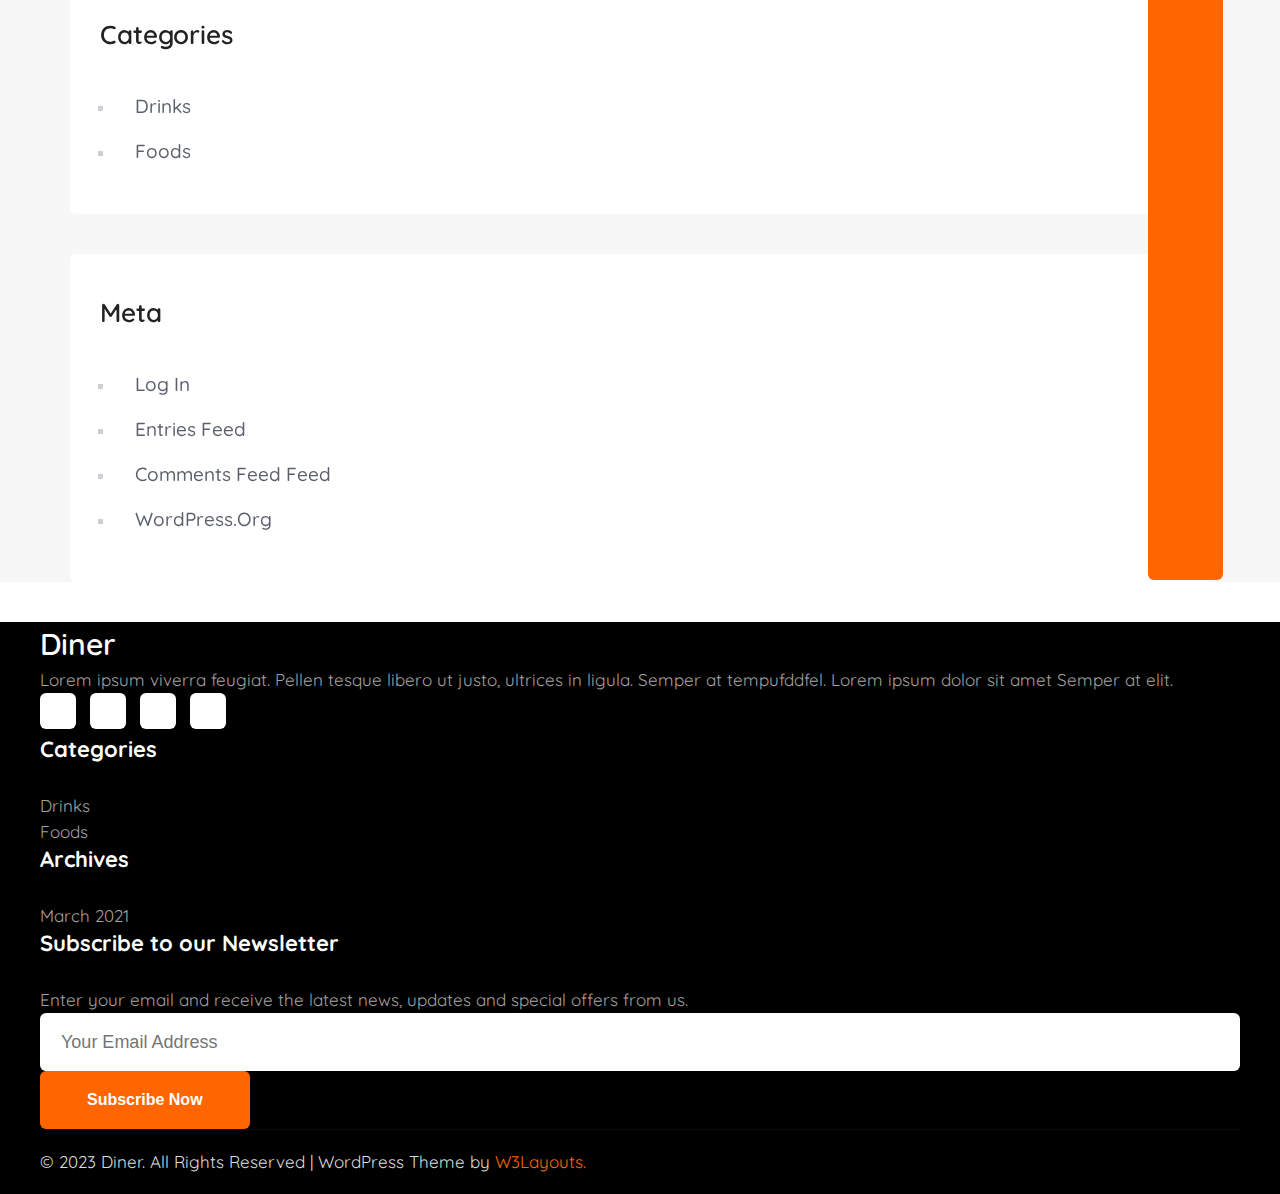
<file: blog_2.html>
<!DOCTYPE html>
<html lang="en">
  <head>
    <title>Diner - Blogs 2</title>
    <!-- Required meta tags -->
    <meta charset="utf-8" />
    <meta
      name="viewport"
      content="width=device-width, initial-scale=1, shrink-to-fit=no"
    />

    <!-- Bootstrap CSS v5.2.1 -->
    <link
      href="https://cdn.jsdelivr.net/npm/bootstrap@5.2.1/dist/css/bootstrap.min.css"
      rel="stylesheet"
      integrity="sha384-iYQeCzEYFbKjA/T2uDLTpkwGzCiq6soy8tYaI1GyVh/UjpbCx/TYkiZhlZB6+fzT"
      crossorigin="anonymous"
    />

    <!-- Bootstrap icon -->
    <link
      rel="stylesheet"
      href="https://cdn.jsdelivr.net/npm/bootstrap-icons@1.10.5/font/bootstrap-icons.css"
    />

    <!-- font Awesome -->
    <link
      rel="stylesheet"
      href="https://cdnjs.cloudflare.com/ajax/libs/font-awesome/6.4.0/css/all.min.css"
      integrity="sha512-iecdLmaskl7CVkqkXNQ/ZH/XLlvWZOJyj7Yy7tcenmpD1ypASozpmT/E0iPtmFIB46ZmdtAc9eNBvH0H/ZpiBw=="
      crossorigin="anonymous"
      referrerpolicy="no-referrer"
    />

    <!-- Google font -->
    <link rel="preconnect" href="https://fonts.googleapis.com" />
    <link rel="preconnect" href="https://fonts.gstatic.com" crossorigin />
    <link
      href="https://fonts.googleapis.com/css2?family=Quicksand:wght@300;400;500;600;700&display=swap"
      rel="stylesheet"
    />

    <link rel="preconnect" href="https://fonts.googleapis.com" />
    <link rel="preconnect" href="https://fonts.gstatic.com" crossorigin />
    <link
      href="https://fonts.googleapis.com/css2?family=Pacifico&display=swap"
      rel="stylesheet"
    />

    <!-- Fancy box css -->
    <!-- <link rel="stylesheet" href="https://cdn.jsdelivr.net/npm/@fancyapps/ui@5.0/dist/fancybox/fancybox.css"> -->
    <!-- MY CSS -->
    <link rel="stylesheet" href="css/blog.css" />
  </head>
  <body>
    <header>
      <div class="container">
        <div class="header_content">
          <div class="header_item header_left grids row align-items-center">
            <h1 class="col-2">
              <a class="logo" href="https://wp.w3layouts.com/diner/">Diner</a>
            </h1>
          </div>
          <div class="header_item header_right">
            <div class="search-bar">
              <!-- Search bar start -->
              <form
                action="https://wp.w3layouts.com/diner/"
                method="GET"
                class="search position-relative"
              >
                <input
                  type="search"
                  class="search__input"
                  name="s"
                  placeholder="Search here.."
                  onload="equalWidth()"
                  required=""
                />
                <span class="fa fa-search search-icon d-inline-block"></span>
              </form>
              <!-- Search bar end -->
            </div>
          </div>
        </div>
      </div>
    </header>
    <main>
      <section class="banner d-flex flex-column justify-content-center align-items-center">
        <nav>
          <a
            class="active text-decoration-none"
            href="index.html"
            target="_blank"
            >Home</a
          >
        </nav>
      </section>
      <section class="blog py-5">
            <div class="container py-md-5 py-2">
                <div class="blog_title mb-5 text-center">
                    <h6>Latest Posts</h6>
                    <h3>Blog Posts</h3>
                </div>
                <div class="blog_content row">
                    <!-- Blog left -->
                    <div class="blog_item col-lg-8 pr-lg-4">
                      <!-- Grid blog posts -->
                        <div class="row">
                            <!-- blog left item 1 -->
                            <div class="col-md-6 mb-4 position-relative">
                                <div class="item_top position-relative">
                                <a href="blog_1.html">
                                    <img class="item-img"src="img/Home_blog_7.jpeg" alt="Home_blog_7"></a>
                                    <div class="post-post w-100">
                                      <a href="https://wp.w3layouts.com/diner/category/drinks/" rel="category tag">Drinks</a>
                                      <span class="fa-regular fa-clock"></span><span>7:07 am</span>
                                    </div>

                                     </div>
                                <a class="title" href="blog_1.html">Hello world!</a>
                                     <!-- Item bottom -->
                            <div class="item_bottom mt-3 mb-4 d-flex justify-content-between align-items-center">
                                 <div class="info">
                                    <a href="blog_1.html"><img class="w3-layout" src="img/Home_blog_4-icon.jpeg" alt="Home_blog_4-icon"></a>
                                 <a class="text" href="blog_1.html">W3Layouts</a>
                                 </div>
                                <div class="info">
                                    <a class="" href="blog_1.html">Read More</a>
                                    <a class="fa fa-chevron-right ml-2"></a>
                                    
                                </div>
                                </div>
                            </div>   
                            <!-- blog left item 2 -->
                            <div class="col-md-6 mb-4 position-relative">
                              <div class="item_top position-relative">
                              <a href="blog_1.html">
                                  <img class="item-img"src="img/Home_blog_8.jpeg" alt="Home_blog_8"></a>
                                  <div class="post-post w-100">
                                    <a href="https://wp.w3layouts.com/diner/category/drinks/" rel="category tag">Food</a>
                                    <span class="fa-regular fa-clock"></span><span>6:54 am</span>
                                  </div>
                                   </div>
                              <a class="title" href="blog_1.html">The Best Coolie Recipes To Bake This Weekend</a>
                                <!-- Item bottom -->
                              <div class="item_bottom mt-3 mb-4 d-flex justify-content-between align-items-center">
                               <div class="info">
                                  <a href="blog_1.html"><img class="w3-layout" src="img/Home_blog_4-icon.jpeg" alt="Home_blog_4-icon"></a>
                               <a class="text" href="blog_1.html">W3Layouts</a>
                               </div>
                              <div class="info">
                                  <a class="" href="blog_1.html">Read More</a>
                                  <a class="fa fa-chevron-right"></a>
                              </div>
                              </div>
                          </div>                                                                                                     
                        </div>
                        <!-- Pagination -->
                        <div class="pagination d-flex justify-content-center mt-4">
                          <a class="" href="blog_1.html">Prev</a>
                          <a class="" href="blog_1.html">1</a>
                          <a class="active" href="#">2</a>
                        </div>
                    </div>
                    <!-- Blog right -->
                    <div class="blog_item col-lg-4 col-md-12 col-sm-12 mt-lg-0 mt-5">
                      <div class="sticky-bar">
                        <div class="bar-item blog_search">
                          <form action="https://wp.w3layouts.com/diner/?s=" class="position-relative">
                              <input type="text" placeholder="Search..." class="">
                              <input type="submit" value="Search" class="">
                          </form>
                        </div>
                        <div class="bar-item recent-posts">
                          <h2>Recent Posts</h2>
                          <p><a href="https://wp.w3layouts.com/diner/2021/03/01/hello-world/">Hello World!</a></p>
                          <p><a href="https://wp.w3layouts.com/diner/2021/03/01/the-best-cookie-recipes-to-bake-this-weekend-6/">The Best Cookie Receipt To Bake This Weekend</a></p>
                          <p><a href="https://wp.w3layouts.com/diner/2021/03/01/the-best-cookie-recipes-to-bake-this-weekend-5/">The Best Cookie Receipt To Bake This Weekend</a></p>
                          <p><a href="https://wp.w3layouts.com/diner/2021/03/01/the-best-cookie-recipes-to-bake-this-weekend-4/">The Best Cookie Receipt To Bake This Weekend</a></p>
                          <p><a href="https://wp.w3layouts.com/diner/2021/03/01/the-best-cookie-recipes-to-bake-this-weekend-3/">The Best Cookie Receipt To Bake This Weekend</a></p>
  
                        </div>
                        <div class="bar-item recent-comments">
                          <h2>Recent Posts</h2>
                            <!-- <div> -->
                            <span><a href="https://wordpress.org/">A WordPress Commenter</a></span>
                            <span>on</span>
                            <span><a href="">Hello world!</a></span>
                            <!-- </div> -->
                            <span><a href="https://wordpress.org/">A WordPress Commenter</a></span>
                            <span>on</span>
                            <span><a href="">Hello world!</a></span>

                        </div>
                        <div class="bar-item archives">
                          <h2>Archives</h2>
                          <ul>
                            <li><a href="https://wp.w3layouts.com/diner/2021/03/">March 2021</a></li>
                          </ul>
                        </div>
                        <div class="bar-item categories">
                          <h2>Categories</h2>
                          <ul>
                            <li><a href="https://wp.w3layouts.com/diner/category/drinks/">Drinks</a></li>
                            <li><a href="https://wp.w3layouts.com/diner/category/food/">Foods</a></li>
                          </ul>
                        </div> 
                        <div class="bar-item Meta">
                          <h2>Meta</h2>
                          <ul>
                            <li><a href="https://wp.w3layouts.com/diner/wp-login.php">Log In</a></li>
                            <li><a href="https://wp.w3layouts.com/diner/feed/">Entries Feed</a></li>
                            <li><a href="https://wp.w3layouts.com/diner/comments/feed/">Comments Feed Feed</a></li>
                            <li><a href="https://wp.w3layouts.com/diner/comments/feed/">WordPress.Org</a></li>
                          </ul>
                        </div>                                               
                      </div>
                    </div>
                  </div>   
      </section>
    </main>
    <!-- Re-use footer from index.html -->
    <footer>
      <div class="container">
        <div class="footer_top py-5">
          <div class="top_content grids row py-lg-4">
            <!-- Footer Item 1 -->
            <div class="footer_item col-lg-4 col-md-6 col-sm-7 pr-lg-5">
              <a class="navbar-brand mb-3 d-inline-block" href="#">Diner</a>
              <p>Lorem ipsum viverra feugiat. Pellen tesque libero ut justo, ultrices in ligula. Semper at tempufddfel. Lorem ipsum dolor sit amet Semper at elit.</p>
              <div class="social-icon">
                <a href="https://www.facebook.com/w3layouts/" class="facebook fa-brands fa-facebook-f">
                </a>
                <a href="https://twitter.com/W3layouts" class="twitter fa-brands fa-twitter">
           </a>
                <a href="https://www.instagram.com/w3layouts_/" class="instagram fa-brands fa-instagram">

                </a>
                <a href="https://in.linkedin.com/company/w3layouts" class="linkedin fa-brands fa-linkedin-in">

                </a>
              </div>
            </div>
            <!-- Footer Item 2 -->
            <div class="footer_item col-lg-2 col-md-6 col-sm-5 col-6">
              <h5>Categories</h5>
              <a href="https://wp.w3layouts.com/diner/category/drinks/"><p>Drinks</p></a>
              <a href="https://wp.w3layouts.com/diner/category/food/"><p>Foods</p></a>
            </div>
            <!-- Footer Item 3 -->
            <div class="footer_item col-lg-2 col-md-6 col-sm-5 col-6">
              <h5>Archives</h5>
              <a href="https://wp.w3layouts.com/diner/2021/03/"><p>March 2021</p></a>
            </div>
            <!-- Footer Item 4 -->
            <div class="footer_item col-lg-4 col-md-6 col-sm-7 pr-lg-5">
              <h5>Subscribe to our Newsletter</h5>
              <p>Enter your email and receive the latest news, updates and special offers from us.</p>
              <form action="" class="mt-4" method="post">
                <input class="w-100"type="email" name="Email" placeholder="Your Email Address" required="">
                <button class="w-100 mt-3">Subscribe Now</button>
              </form>
            </div>
          </div>
        </div>
        <!-- Copyright -->
        <div class="footer_bottom">
          <p class="copy-right w-100">© 2023 Diner. All Rights Reserved | WordPress Theme by <a href="https://w3layouts.com/">W3Layouts.</a></p>
        </div>
        <!-- Back to top -->
        <a class="back-to-top" href="#"><i class="fa fa-angle-up"></i></a>
  </footer>
    <!-- Bootstrap JavaScript Libraries -->
    <!-- Start -->
    <script
      src="https://cdn.jsdelivr.net/npm/@popperjs/core@2.11.6/dist/umd/popper.min.js"
      integrity="sha384-oBqDVmMz9ATKxIep9tiCxS/Z9fNfEXiDAYTujMAeBAsjFuCZSmKbSSUnQlmh/jp3"
      crossorigin="anonymous"
    ></script>

    <script
      src="https://cdn.jsdelivr.net/npm/bootstrap@5.2.1/dist/js/bootstrap.min.js"
      integrity="sha384-7VPbUDkoPSGFnVtYi0QogXtr74QeVeeIs99Qfg5YCF+TidwNdjvaKZX19NZ/e6oz"
      crossorigin="anonymous"
    ></script>
    <!-- End -->
</html>
</file>
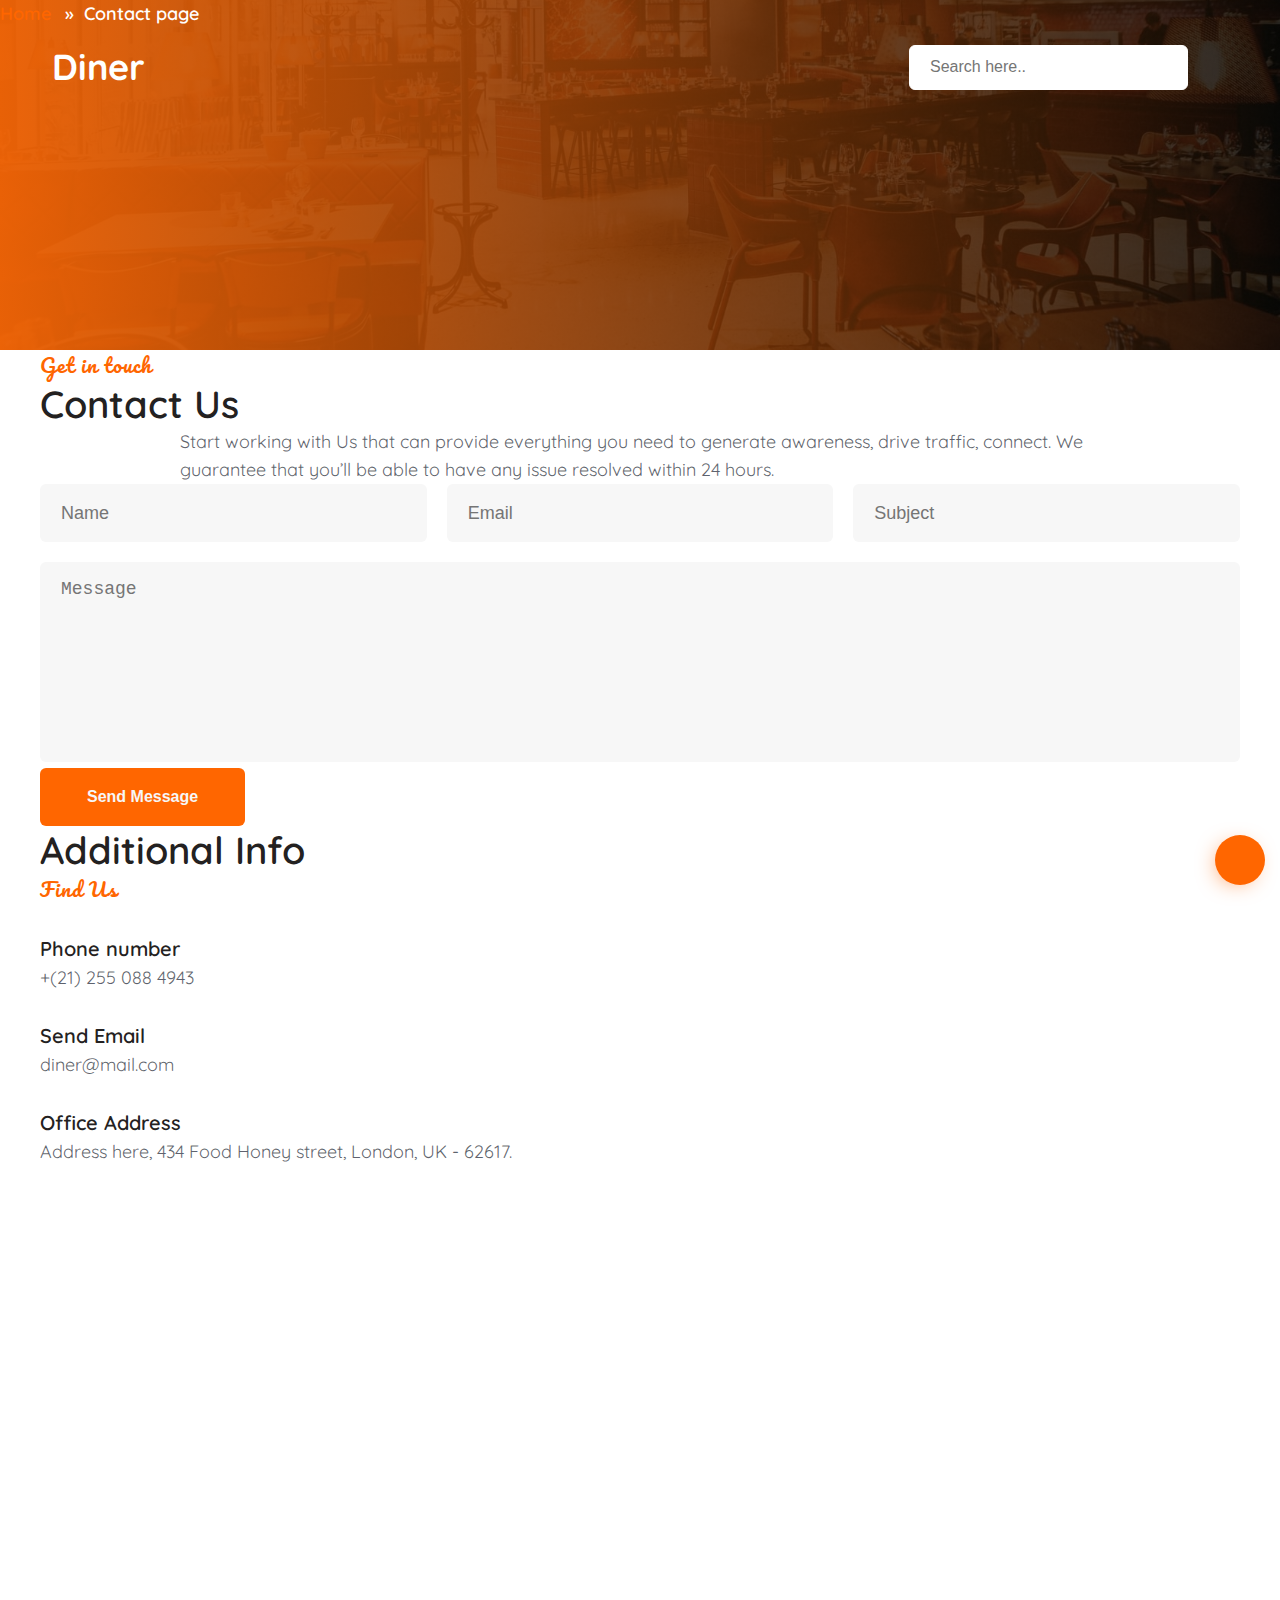
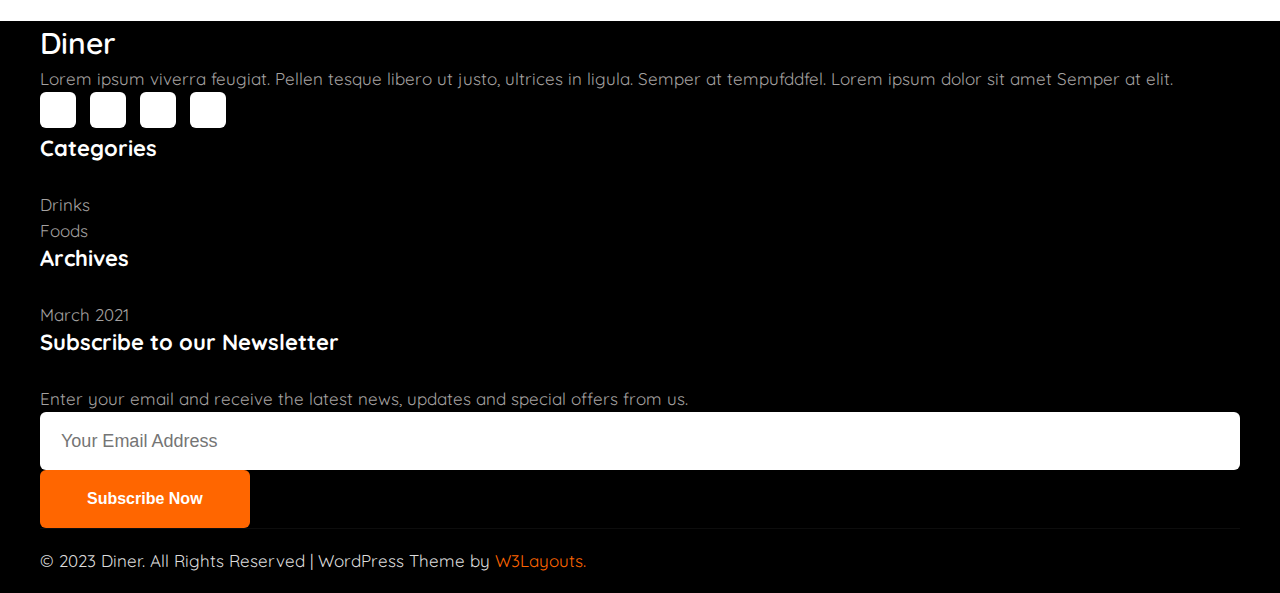
<file: contact.html>
<!DOCTYPE html>
<html lang="en">
  <head>
    <title>Diner - Contact</title>
    <!-- Required meta tags -->
    <meta charset="utf-8" />
    <meta
      name="viewport"
      content="width=device-width, initial-scale=1, shrink-to-fit=no"
    />

    <!-- Bootstrap CSS v5.2.1 -->
    <link
      href="https://cdn.jsdelivr.net/npm/bootstrap@5.2.1/dist/css/bootstrap.min.css"
      rel="stylesheet"
      integrity="sha384-iYQeCzEYFbKjA/T2uDLTpkwGzCiq6soy8tYaI1GyVh/UjpbCx/TYkiZhlZB6+fzT"
      crossorigin="anonymous"
    />

    <!-- Bootstrap icon -->
    <link
      rel="stylesheet"
      href="https://cdn.jsdelivr.net/npm/bootstrap-icons@1.10.5/font/bootstrap-icons.css"
    />

    <!-- font Awesome -->
    <link
      rel="stylesheet"
      href="https://cdnjs.cloudflare.com/ajax/libs/font-awesome/6.4.0/css/all.min.css"
      integrity="sha512-iecdLmaskl7CVkqkXNQ/ZH/XLlvWZOJyj7Yy7tcenmpD1ypASozpmT/E0iPtmFIB46ZmdtAc9eNBvH0H/ZpiBw=="
      crossorigin="anonymous"
      referrerpolicy="no-referrer"
    />

    <!-- Google font -->
    <link rel="preconnect" href="https://fonts.googleapis.com" />
    <link rel="preconnect" href="https://fonts.gstatic.com" crossorigin />
    <link
      href="https://fonts.googleapis.com/css2?family=Quicksand:wght@300;400;500;600;700&display=swap"
      rel="stylesheet"
    />

    <link rel="preconnect" href="https://fonts.googleapis.com" />
    <link rel="preconnect" href="https://fonts.gstatic.com" crossorigin />
    <link
      href="https://fonts.googleapis.com/css2?family=Pacifico&display=swap"
      rel="stylesheet"
    />

    <!-- MY CSS -->
    <link rel="stylesheet" href="css/contact.css" />
  </head>
  <body>
    <!-- Re-use Header from services -->
    <header>
      <div class="container">
        <div class="header_content">
          <div class="header_item header_left grids row align-items-center">
            <h1 class="col-2">
              <a class="logo" href="https://wp.w3layouts.com/diner/">Diner</a>
            </h1>
          </div>
          <div class="header_item header_right">
            <div class="search-bar">
              <!-- Search bar start -->
              <form
                action="https://wp.w3layouts.com/diner/"
                method="GET"
                class="search position-relative"
              >
                <input
                  type="search"
                  class="search__input"
                  name="s"
                  placeholder="Search here.."
                  onload="equalWidth()"
                  required=""
                />
                <span class="fa fa-search search-icon d-inline-block"></span>
              </form>
              <!-- Search bar end -->
            </div>
          </div>
        </div>
      </div>
    </header>
    <main>
       <!-- Re-use banner from service  -->
      <section
        class="banner d-flex flex-column 
        justify-content-center align-items-center">
        <nav>
          <a
            class="active text-decoration-none"
            href="index.html"
            target="_blank"
            >Home</a>
          <span>&nbsp;&nbsp;»&nbsp;&nbsp;Contact page</span>
        </nav>
      </section>
      <section class="contact py-5">
        <div class="container py-lg-5 py-md-4">
          <div class="contact_title text-center">
            <h6 class="d-block"> Get in touch</h6>
            <h3 class="d-block">Contact Us</h3>
            <p class="mb-sm-5 mb-4">Start working with Us that can provide everything you need to generate awareness, drive traffic, connect.
              We guarantee that you’ll be able to have any issue resolved within 24 hours.</p>
           </div>
           <div class="contact_content">
            <form action="" method="post">
              <div class="input-box">
                <input type="text" placeholder="Name" required>
                <input type="email" placeholder="Email" required>
                <input type="text" placeholder="Subject" required>
              </div>
              <textarea name="" id="" cols="30" rows="10" placeholder="Message" required></textarea>
              <div class="submit-button d-flex justify-content-between">
                <div></div>
                <button type="submit" class="mt-4">Send Message</button>
                
              </div>
            </form>
          </div>
          </div>
        </div>
      </section>
      <section class="add-info py-5">
        <div class="container">
          <div class="add-info_content mb-5 row d-flex justify-content-between">
              <!-- Add info left  -->
              <div class="add-info_item col-lg-3 item_left d-flex flex-column justify-content-between">
                <!-- Add info left - title -->
                <div class="item_title text-left mb-md-5 mb-4">
                  <h3>Additional Info</h3>
                  <h6>Find Us</h6>
                </div>

                <div class="h-100 d-flex flex-column justify-content-between">
                   <!-- Add info left Item - Phone -->
                    <div class="add-info_item d-flex">
                      <i class="fa fa-phone"></i>
                      <div class="phone-info">
                      <h5>Phone number</h5>
                      <a href="tel:+(21) 255 088 4943">+(21) 255 088 4943</a>
                  </div>
                    </div>
                    <!-- Add info left Item - Email -->
                    <div class="add-info_item d-flex">
                    <i class="fa-regular fa-envelope"></i>
                    <div class="email-info">
                      <h5>Send Email</h5>
                      <a href="diner@mail.com">diner@mail.com</a>
                    </div>
                    </div>   
                    <!-- Add info left Item - Address-->
                    <div class="add-info_item d-flex">
                    <i class="fa fa-map-marker"></i>
                    <div class="add-info">
                        <h5>Office Address</h5>
                        <p>Address here, 434 Food Honey street, London, UK - 62617.</p>
                    </div>
                    </div>                           
                </div>
              </div>
             <!-- Add info right google map -->
              <div class=" add-info_item col-lg-8 item_right">
              <iframe class="w-100 h-100"src="https://www.google.com/maps/embed?pb=!1m18!1m12!1m3!1d637879.4624418841!2d-2.5283246476377936!3d51.35312078869118!2m3!1f0!2f0!3f0!3m2!1i1024!2i768!4f13.1!3m3!1m2!1s0x48715f9813bdb131%3A0x46e7d7ca15267743!2zSG9uZXkgU3RyZWV0LCBQZXdzZXkgU045IDVQUywgVsawxqFuZyBRdeG7kWMgQW5o!5e0!3m2!1svi!2s!4v1685605259278!5m2!1svi!2s" width="600" height="450" style="border:0;" allowfullscreen="" loading="lazy" referrerpolicy="no-referrer-when-downgrade"></iframe>
            </div>
          </div>
        </div>
      </section>
    </main>
        <!-- Re-use footer from index.html -->
    <!-- Re-use footer from index.html -->
    <footer>
        <div class="container">
          <div class="footer_top py-5">
            <div class="top_content grids row py-lg-4">
              <!-- Footer Item 1 -->
              <div class="footer_item col-lg-4 col-md-6 col-sm-7 pr-lg-5">
                <a class="navbar-brand mb-3 d-inline-block" href="#">Diner</a>
                <p>Lorem ipsum viverra feugiat. Pellen tesque libero ut justo, ultrices in ligula. Semper at tempufddfel. Lorem ipsum dolor sit amet Semper at elit.</p>
                <div class="social-icon">
                  <a href="https://www.facebook.com/w3layouts/" class="facebook fa-brands fa-facebook-f">
                  </a>
                  <a href="https://twitter.com/W3layouts" class="twitter fa-brands fa-twitter">
             </a>
                  <a href="https://www.instagram.com/w3layouts_/" class="instagram fa-brands fa-instagram">
  
                  </a>
                  <a href="https://in.linkedin.com/company/w3layouts" class="linkedin fa-brands fa-linkedin-in">
  
                  </a>
                </div>
              </div>
              <!-- Footer Item 2 -->
              <div class="footer_item col-lg-2 col-md-6 col-sm-5 col-6">
                <h5>Categories</h5>
                <a href="https://wp.w3layouts.com/diner/category/drinks/"><p>Drinks</p></a>
                <a href="https://wp.w3layouts.com/diner/category/food/"><p>Foods</p></a>
              </div>
              <!-- Footer Item 3 -->
              <div class="footer_item col-lg-2 col-md-6 col-sm-5 col-6">
                <h5>Archives</h5>
                <a href="https://wp.w3layouts.com/diner/2021/03/"><p>March 2021</p></a>
              </div>
              <!-- Footer Item 4 -->
              <div class="footer_item col-lg-4 col-md-6 col-sm-7 pr-lg-5">
                <h5>Subscribe to our Newsletter</h5>
                <p>Enter your email and receive the latest news, updates and special offers from us.</p>
                <form action="" class="mt-4" method="post">
                  <input class="w-100"type="email" name="Email" placeholder="Your Email Address" required="">
                  <button class="w-100 mt-3">Subscribe Now</button>
                </form>
              </div>
            </div>
          </div>
          <!-- Copyright -->
          <div class="footer_bottom">
            <p class="copy-right w-100">© 2023 Diner. All Rights Reserved | WordPress Theme by <a href="https://w3layouts.com/">W3Layouts.</a></p>
          </div>
          <!-- Back to top -->
          <a class="back-to-top" href="#"><i class="fa fa-angle-up"></i></a>
    </footer>
  </body>
</html>
</file>
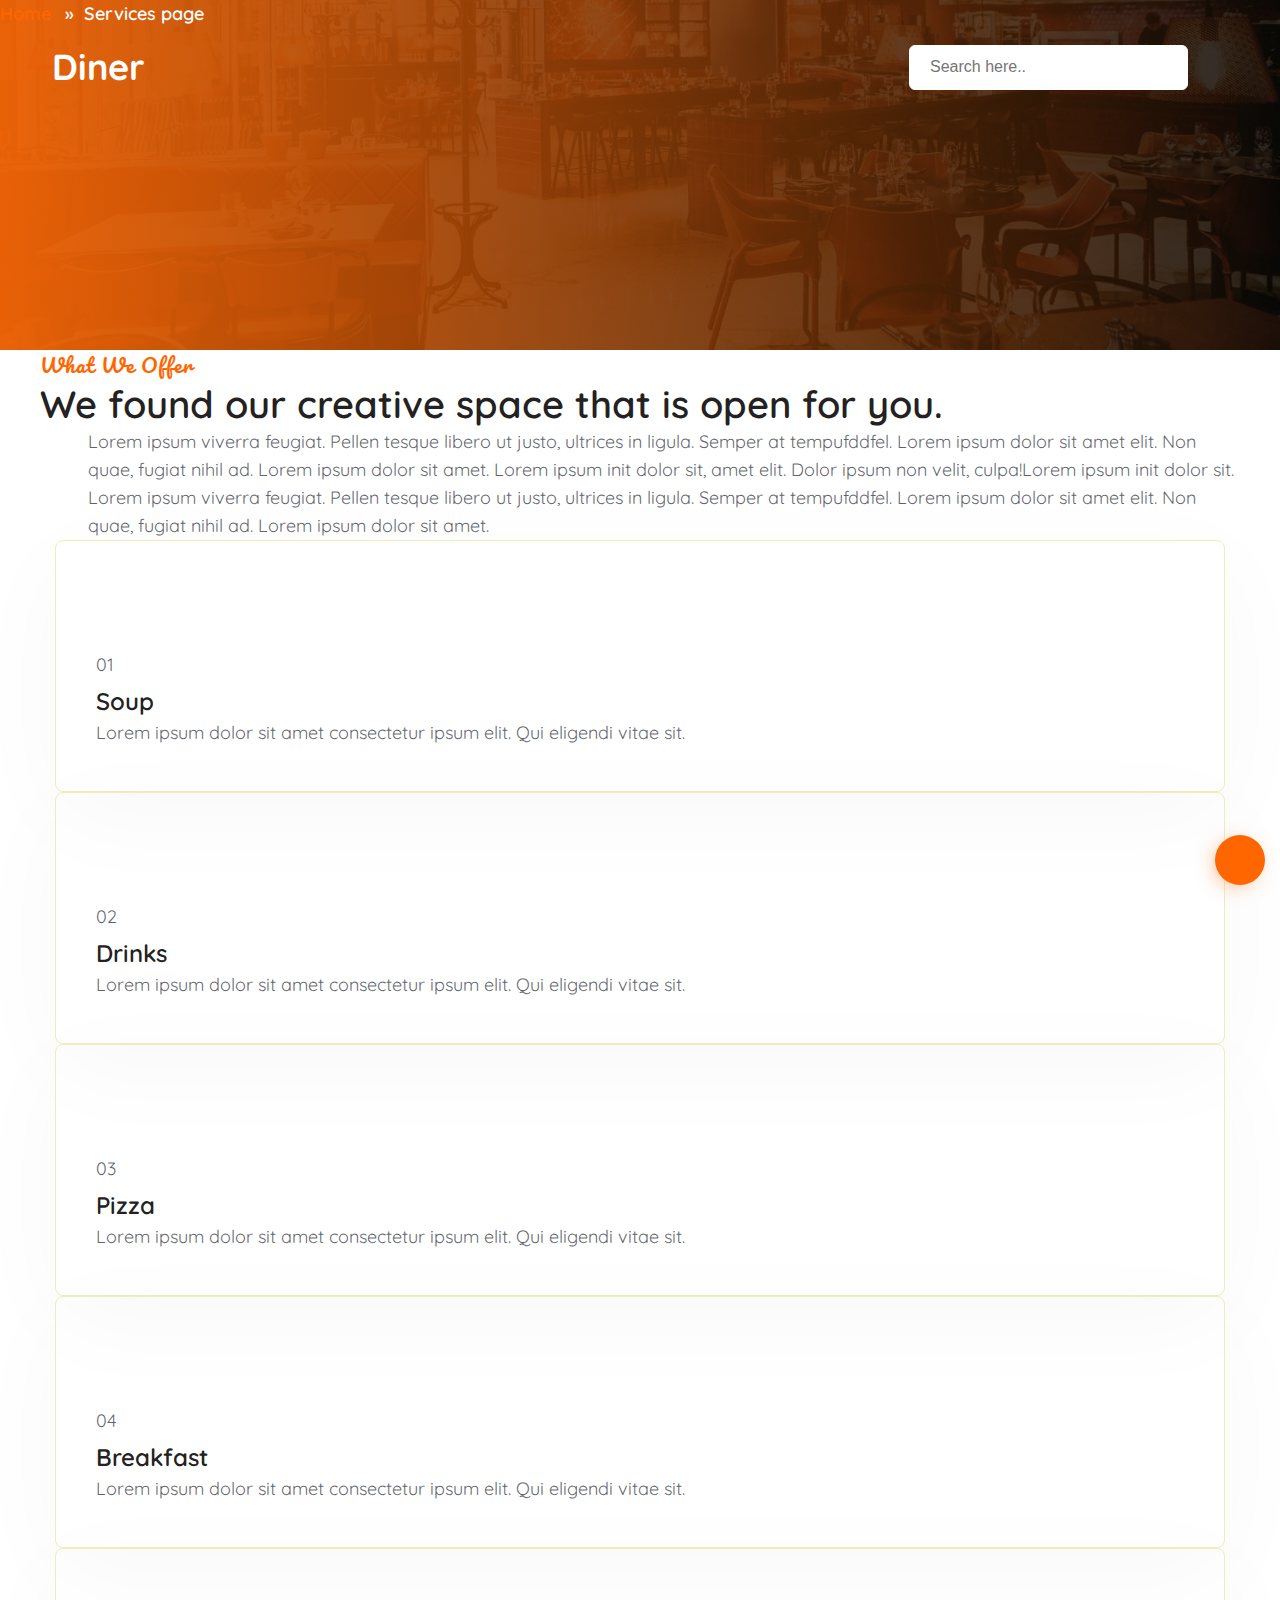
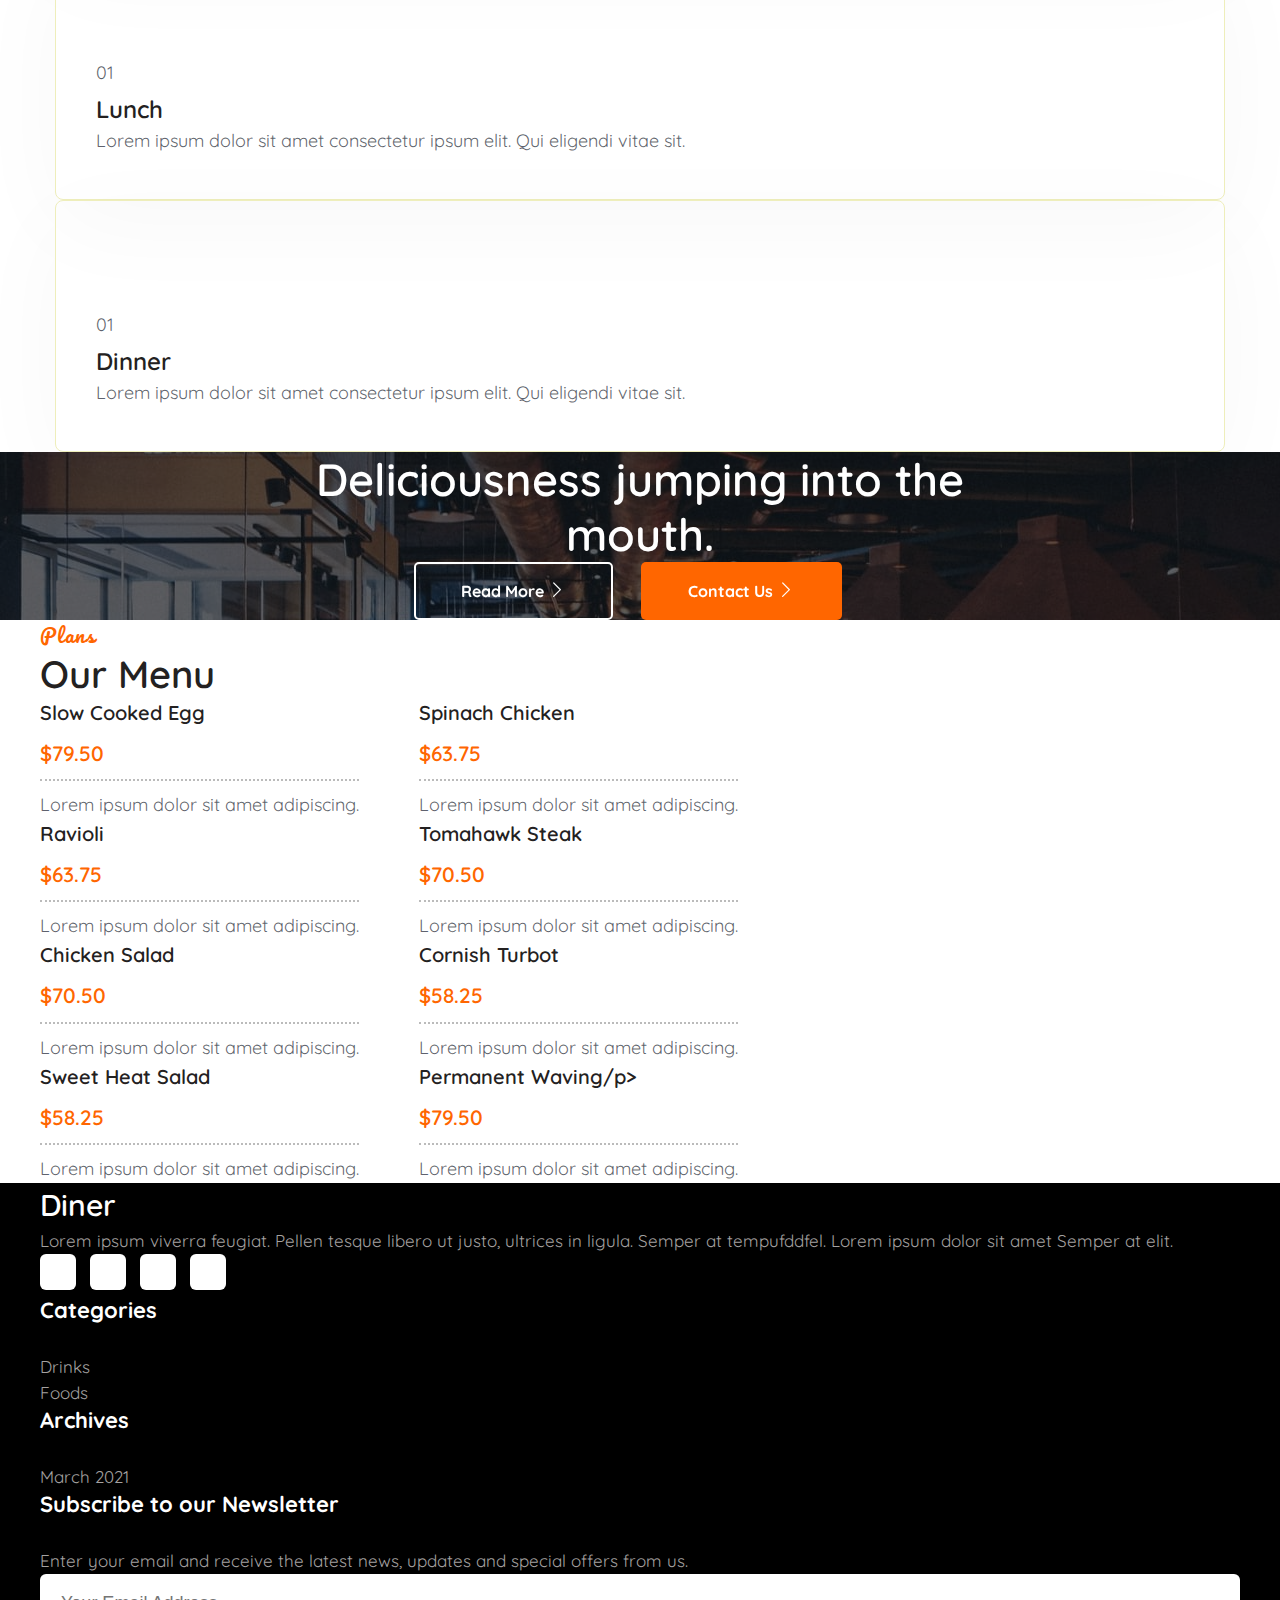
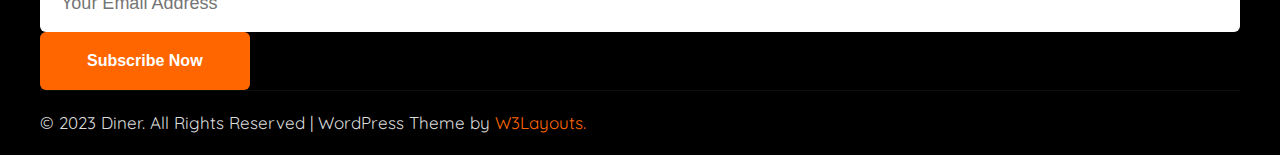
<file: service.html>
<!DOCTYPE html>
<html lang="en">
  <head>
    <title>Diner - Services </title>
    <!-- Required meta tags -->
    <meta charset="utf-8" />
    <meta
      name="viewport"
      content="width=device-width, initial-scale=1, shrink-to-fit=no"
    />

    <!-- Bootstrap CSS v5.2.1 -->
    <link
      href="https://cdn.jsdelivr.net/npm/bootstrap@5.2.1/dist/css/bootstrap.min.css"
      rel="stylesheet"
      integrity="sha384-iYQeCzEYFbKjA/T2uDLTpkwGzCiq6soy8tYaI1GyVh/UjpbCx/TYkiZhlZB6+fzT"
      crossorigin="anonymous"
    />

    <!-- Bootstrap icon -->
    <link
      rel="stylesheet"
      href="https://cdn.jsdelivr.net/npm/bootstrap-icons@1.10.5/font/bootstrap-icons.css"
    />

    <!-- font Awesome -->
    <link
      rel="stylesheet"
      href="https://cdnjs.cloudflare.com/ajax/libs/font-awesome/6.4.0/css/all.min.css"
      integrity="sha512-iecdLmaskl7CVkqkXNQ/ZH/XLlvWZOJyj7Yy7tcenmpD1ypASozpmT/E0iPtmFIB46ZmdtAc9eNBvH0H/ZpiBw=="
      crossorigin="anonymous"
      referrerpolicy="no-referrer"
    />

    <!-- Google font -->
    <link rel="preconnect" href="https://fonts.googleapis.com" />
    <link rel="preconnect" href="https://fonts.gstatic.com" crossorigin />
    <link
      href="https://fonts.googleapis.com/css2?family=Quicksand:wght@300;400;500;600;700&display=swap"
      rel="stylesheet"
    />

    <link rel="preconnect" href="https://fonts.googleapis.com" />
    <link rel="preconnect" href="https://fonts.gstatic.com" crossorigin />
    <link
      href="https://fonts.googleapis.com/css2?family=Pacifico&display=swap"
      rel="stylesheet"
    />

    <!-- Fancy box css -->
    <!-- <link rel="stylesheet" href="https://cdn.jsdelivr.net/npm/@fancyapps/ui@5.0/dist/fancybox/fancybox.css"> -->
    <!-- MY CSS -->
    <link rel="stylesheet" href="css/service.css" />
  </head>
  <body>
    <header>
      <div class="container">
        <div class="header_content">
          <div class="header_item header_left grids row align-items-center">
            <h1 class="col-2">
              <a class="logo" href="https://wp.w3layouts.com/diner/">Diner</a>
            </h1>
          </div>
          <div class="header_item header_right">
            <div class="search-bar">
              <!-- Search bar start -->
              <form
                action="https://wp.w3layouts.com/diner/"
                method="GET"
                class="search position-relative"
              >
                <input
                  type="search"
                  class="search__input"
                  name="s"
                  placeholder="Search here.."
                  onload="equalWidth()"
                  required=""
                />
                <span class="fa fa-search search-icon d-inline-block"></span>
              </form>
              <!-- Search bar end -->
            </div>
          </div>
        </div>
      </div>
    </header>
    <main>
      <section class="banner d-flex flex-column justify-content-center align-items-center">
        <nav>
          <a
            class="active text-decoration-none"
            href="index.html"
            target="_blank"
            >Home</a
          >
          <span>&nbsp;&nbsp;»&nbsp;&nbsp;Services page</span>
        </nav>
      </section>
      <!-- Re-use about from index.html , amend the content -->
      <section class="about py-5">
        <div class="container">
          <div class="about_content d-sm-flex py-5">
            <div class="about_item flex-fill col-lg-5">
              <h6>What We Offer</h6>
              <h3 class="d-block mb-4">
                We found our creative space that is open for you.
              </h3>
            </div>
            <div class="about_item flex-fill col-lg-7 mt-lg-0 mt-3">
              <p>
                Lorem ipsum viverra feugiat. Pellen tesque libero ut justo, ultrices in ligula. Semper at tempufddfel. Lorem ipsum dolor sit amet elit. Non quae, fugiat nihil ad. Lorem ipsum dolor sit amet. Lorem ipsum init dolor sit, amet elit. Dolor ipsum non velit, culpa!Lorem ipsum init dolor sit.
              </p>
              <p class="mt-3">
                Lorem ipsum viverra feugiat. Pellen tesque libero ut justo, ultrices in ligula. Semper at tempufddfel. Lorem ipsum dolor sit amet elit. Non quae, fugiat nihil ad. Lorem ipsum dolor sit amet.
              </p>
            </div>
          </div>
        </div>
      </section>
      <section class="service py-5">  
        <div class="container py-lg-5 py-md-3 py-3">
          <div class="service_content grids row justify-content-center">
            <!-- Service Item 1 -->
            <div class="service_item col-lg-4 col-md-6 col-sm-12">
              <div class="item_inner">
                <div class="item_header d-flex">
                  <i class="fa-solid fa-users d-inline-block text-center"></i>
                  <div class="item_title">
                    <p>01</p>
                    <h4><a href="#">Soup</a></h4>
                  </div>
                </div>
                <p class="mt-3">Lorem ipsum dolor sit amet consectetur ipsum elit. Qui eligendi vitae sit.</p>
              </div>
            </div>
           <!-- Service Item 2 -->
            <div class="service_item col-lg-4 col-md-6 col-sm-12 ">
            <div class="item_inner">
              <div class="item_header d-flex">
                <i class="fa-solid fa-shield-halved d-inline-block text-center"></i>
                <div class="item_title">
                  <p>02</p>
                  <h4><a href="#">Drinks</a></h4>
                </div>
              </div>
              <p class="mt-3">Lorem ipsum dolor sit amet consectetur ipsum elit. Qui eligendi vitae sit.</p>
            </div>
            </div>
           <!-- Service Item 3 -->
           <div class="service_item col-lg-4 col-md-6 col-sm-12">
            <div class="item_inner">
              <div class="item_header d-flex">
                <i class="fa-solid fa-temperature-three-quarters d-inline-block text-center"></i>
                <div class="item_title">
                  <p>03</p>
                  <h4><a href="#">Pizza</a></h4>
                </div>
              </div>
              <p class="mt-3">Lorem ipsum dolor sit amet consectetur ipsum elit. Qui eligendi vitae sit.</p>
            </div>
          </div>
           <!-- Service Item 4 -->
           <div class="service_item col-lg-4 col-md-6 col-sm-12 mt-4">
            <div class="item_inner">
              <div class="item_header d-flex">
                <i class="fa-solid fa-hands-asl-interpreting d-inline-block text-center"></i>
                <div class="item_title">
                  <p>04</p>
                  <h4><a href="#">Breakfast</a></h4>
                </div>
              </div>
              <p class="mt-3">Lorem ipsum dolor sit amet consectetur ipsum elit. Qui eligendi vitae sit.</p>
            </div>
          </div>
           <!-- Service Item 5 -->
           <div class="service_item col-lg-4 col-md-6 col-sm-12 mt-4">
            <div class="item_inner">
              <div class="item_header d-flex">
                <i class="fa-solid fa-paintbrush d-inline-block text-center"></i>
                <div class="item_title">
                  <p>01</p>
                  <h4><a href="#">Lunch</a></h4>
                </div>
              </div>
              <p class="mt-3">Lorem ipsum dolor sit amet consectetur ipsum elit. Qui eligendi vitae sit.</p>
            </div>
          </div>
           <!-- Service Item 6 -->
           <div class="service_item col-lg-4 col-md-6 col-sm-12 mt-4">
            <div class="item_inner">
              <div class="item_header d-flex">
                <i class="fa-solid fa-eraser d-inline-block text-center"></i>
                <div class="item_title">
                  <p>01</p>
                  <h4><a href="#">Dinner</a></h4>
                </div>
              </div>
              <p class="mt-3">Lorem ipsum dolor sit amet consectetur ipsum elit. Qui eligendi vitae sit.</p>
            </div>
          </div>
          </div>
        </div>
      </section>
      <!-- Re-use more-info from index.html -->
      <section class="more-info py-5">
        <div class="container pt-lg-2 pb-lg-4">
          <div class="more-info_content py-lg-5 text-center">
            <h2 class="px-lg-5">Deliciousness jumping into the mouth.</h2>
            <div class="info_button pb-lg-5">
              <!-- Button left -->
              <a href="#" class="mt-sm-5 mt-4 mr-lg-4 mr-2">Read More
                <span><i class="bi bi-chevron-right"></i></span>
              </a>
              <!-- Button right -->
              <a href="#" class="mt-sm-5 mt-4">Contact Us
                <span><i class="bi bi-chevron-right"></i></span>
              </a>
          </div>
          </div>
        </div>
      </section>
      <section class="menu py-5">
        <div class="container py-lg-5 py-md-3 py-2">
            <div class="menu_title text-center pb-lg-4">
                <h6 class="d-block"> Plans</h6>
                <h3 class="d-block">Our Menu</h3>
            </div>
            <div class="menu_content">
                <!-- Menu left-- start -->
                <div class="menu-left w-50">
                    <!-- Menu left Item 1 -->
                    <div class="menu_item mb-4">
                        <div class="d-flex justify-content-between align-items-end border-dot">
                            <p class="food-name">Slow Cooked Egg</p>
                            <p class="price">$79.50</p>
                        </div>
                         <p class="food-description">Lorem ipsum dolor sit amet adipiscing.</p>
                    </div>
                    <!-- Menu left Item 2 -->
                    <div class="menu_item mb-4">
                        <div class="d-flex justify-content-between align-items-end border-dot">
                            <p class="food-name">Ravioli</p>
                            <p class="price">$63.75</p>
                        </div>
                         <p class="food-description">Lorem ipsum dolor sit amet adipiscing.</p>
                    </div>
                    <!-- Menu left Item 3 -->
                    <div class="menu_item mb-4">
                        <div class="d-flex justify-content-between align-items-end border-dot">
                            <p class="food-name">Chicken Salad</p>
                            <p class="price">$70.50</p>
                        </div>
                         <p class="food-description">Lorem ipsum dolor sit amet adipiscing.</p>
                    </div>                   
                    <!-- Menu left Item 4 -->
                    <div class="menu_item mb-4">
                        <div class="d-flex justify-content-between align-items-end border-dot">
                            <p class="food-name">Sweet Heat Salad</p>
                            <p class="price">$58.25</p>
                        </div>
                         <p class="food-description">Lorem ipsum dolor sit amet adipiscing.</p>
                    </div>                       
                </div>
                
                    <!-- Menu right-- start -->
                <div class="menu-right w-50">
                    <!-- Menu right Item 1 -->
                    <div class="menu_item mb-4">
                        <div class="d-flex justify-content-between align-items-end border-dot">
                            <p class="food-name">Spinach Chicken</p>
                            <p class="price">$63.75</p>
                        </div>
                         <p class="food-description">Lorem ipsum dolor sit amet adipiscing.</p>
                    </div>
                    <!-- Menu right Item 2 -->
                    <div class="menu_item mb-4">
                        <div class="d-flex justify-content-between align-items-end border-dot">
                            <p class="food-name">Tomahawk Steak</p>
                            <p class="price">$70.50</p>
                        </div>
                         <p class="food-description">Lorem ipsum dolor sit amet adipiscing.</p>
                    </div>
                    <!-- Menu right Item 3 -->
                    <div class="menu_item mb-4">
                        <div class="d-flex justify-content-between align-items-end border-dot">
                            <p class="food-name">Cornish Turbot</p>
                            <p class="price">$58.25</p>
                        </div>
                         <p class="food-description">Lorem ipsum dolor sit amet adipiscing.</p>
                    </div>
                    <!-- Menu right Item 4 -->
                    <div class="menu_item mb-4">
                        <div class="d-flex justify-content-between align-items-end border-dot">
                            <p class="food-name">Permanent Waving/p>
                            <p class="price">$79.50</p>
                        </div>
                         <p class="food-description">Lorem ipsum dolor sit amet adipiscing.</p>
                    </div>                        
                </div>
             </div>
    </section>
    </main>
    <!-- Re-use footer from index.html -->
    <footer>
      <div class="container">
        <div class="footer_top py-5">
          <div class="top_content grids row py-lg-4">
            <!-- Footer Item 1 -->
            <div class="footer_item col-lg-4 col-md-6 col-sm-7 pr-lg-5">
              <a class="navbar-brand mb-3 d-inline-block" href="#">Diner</a>
              <p>Lorem ipsum viverra feugiat. Pellen tesque libero ut justo, ultrices in ligula. Semper at tempufddfel. Lorem ipsum dolor sit amet Semper at elit.</p>
              <div class="social-icon">
                <a href="https://www.facebook.com/w3layouts/" class="facebook fa-brands fa-facebook-f">
                </a>
                <a href="https://twitter.com/W3layouts" class="twitter fa-brands fa-twitter">
           </a>
                <a href="https://www.instagram.com/w3layouts_/" class="instagram fa-brands fa-instagram">

                </a>
                <a href="https://in.linkedin.com/company/w3layouts" class="linkedin fa-brands fa-linkedin-in">

                </a>
              </div>
            </div>
            <!-- Footer Item 2 -->
            <div class="footer_item col-lg-2 col-md-6 col-sm-5 col-6">
              <h5>Categories</h5>
              <a href="https://wp.w3layouts.com/diner/category/drinks/"><p>Drinks</p></a>
              <a href="https://wp.w3layouts.com/diner/category/food/"><p>Foods</p></a>
            </div>
            <!-- Footer Item 3 -->
            <div class="footer_item col-lg-2 col-md-6 col-sm-5 col-6">
              <h5>Archives</h5>
              <a href="https://wp.w3layouts.com/diner/2021/03/"><p>March 2021</p></a>
            </div>
            <!-- Footer Item 4 -->
            <div class="footer_item col-lg-4 col-md-6 col-sm-7 pr-lg-5">
              <h5>Subscribe to our Newsletter</h5>
              <p>Enter your email and receive the latest news, updates and special offers from us.</p>
              <form action="" class="mt-4" method="post">
                <input class="w-100"type="email" name="Email" placeholder="Your Email Address" required="">
                <button class="w-100 mt-3">Subscribe Now</button>
              </form>
            </div>
          </div>
        </div>
        <!-- Copyright -->
        <div class="footer_bottom">
          <p class="copy-right w-100">© 2023 Diner. All Rights Reserved | WordPress Theme by <a href="https://w3layouts.com/">W3Layouts.</a></p>
        </div>
        <!-- Back to top -->
        <a class="back-to-top" href="#"><i class="fa fa-angle-up"></i></a>
  </footer>
    <!-- Bootstrap JavaScript Libraries -->
    <!-- Start -->
    <script
      src="https://cdn.jsdelivr.net/npm/@popperjs/core@2.11.6/dist/umd/popper.min.js"
      integrity="sha384-oBqDVmMz9ATKxIep9tiCxS/Z9fNfEXiDAYTujMAeBAsjFuCZSmKbSSUnQlmh/jp3"
      crossorigin="anonymous"
    ></script>

    <script
      src="https://cdn.jsdelivr.net/npm/bootstrap@5.2.1/dist/js/bootstrap.min.js"
      integrity="sha384-7VPbUDkoPSGFnVtYi0QogXtr74QeVeeIs99Qfg5YCF+TidwNdjvaKZX19NZ/e6oz"
      crossorigin="anonymous"
    ></script>
    <!-- End -->
</html>
</file>
<file: css/blog.css>
*{
    margin: 0;
    padding: 0;
    box-sizing: border-box;
}

body{
    font-family: 'Quicksand', sans-serif;
    line-height: 1.5;
    color: white;
}

.container{
    max-width: 1200px;
    margin: 0 auto;
}

a{
    cursor:pointer;
    text-decoration: none;
    background-color: transparent;
}
h6{
    font-size: 20px;
    font-weight: 400;
    line-height: 30px;
    margin-bottom : 0  !important;
    letter-spacing: 1px;
    color: #ff6600;
    display: block;
    font-family: 'Pacifico', cursive;
}

h3{
    font-size: 38px;
    line-height: 48px;
    margin-bottom: 0 !important;
    font-weight: 600;
    color: #232121;
}


/* HEADER */
header .container{
    position: relative;
}


header .header_content{
    display: grid;
    grid-template-columns: 4fr 1fr;
    grid-gap: 20px;
    padding: 40px 0 20px 0;
    align-items: center;
    position: absolute;
    left: 0;
    right: 0;
    padding-left: 12px;
    padding-right: 12px;
}

    /* Header left */

        /* logo */
    header .header_content .header_item a.logo{
        margin: 0;
        padding: 0;
        font-size: 36px;
        font-weight: 700;
        color: #fff;
    }
        /* Nav */
    header .header_content .header_item ul{
        margin-top:16px;
        text-align: center;
        font-size: 20px;
        line-height: 20px;
    }

    header .header_content .header_item ul li a{
        color: white;
        transition : all 0.5s;
    }

    header .header_content .header_item ul li a:hover{
      color: #ffc800;
      font-weight: 600;
    }

    header .header_content .header_item ul li.active a{
        color: #ffc800;
      }


    /* Header right */
    header .header_content .header_right{
    display: grid;
    grid-template-columns: 1fr 1fr 1fr;
    grid-gap: 20px;
    align-items: center;
    }

        /* Search-bar */
        header .header_content .header_item .search-bar{
            display: flex;
            margin: 0 auto;
        }
        header .header_content .header_item .search-bar input{
            display: flex;
            padding: 10px 50px 10px 20px;
            height: 45px;
            font-size: 16px;
            color: rgba(22, 28, 45, 0.7);
            border: none;
            font-weight: 400;
            border-radius: 6px;
            right: 0;
            background-color: white;
            border: 1px solid white;
        }
        header .header_content .header_item .search-bar .search-icon{     
            color: #404040;  
            position: absolute;
            right: 20px;
            font-size: 15px;
            top: 15px;
            cursor: pointer;
        }

/* BANNER */

.banner{
    background-size: cover;
    background-image: linear-gradient(to right, rgb(236 98 6 / 98%), rgb(5 3 0 / 83%)), url(../img/Service_banner_1.jpeg);
    /* background-repeat: no-repeat, no-repeat, no-repeat; */
    background-position: center;
    /* background-attachment: fixed; */
    min-height: 350px;
}

.banner nav a, span{
    font-size: 18px;
    color: white;
    font-weight: 600;
    line-height: 1.5;
}

.banner nav a.active{
    color:#ff6600
}

/* BLOG */
.blog{
    background-color: #f7f7f7;
  }
.blog .blog_content .blog_item{
    padding-right: 15px;
    padding-left: 15px;
}

    /* Blog Item Top */ 
    /* Start */
.blog .blog_content img{
    display:inline-block;
    width: 100%;
    border-radius: 6px;
}

/* .blog .blog_content a.small-text{
    position: absolute;
    bottom: 10px;
    left: 10px;
    color: #ff6600;
}

.blog .blog_content a.small-text:hover{
color: #5431ac;
} */
.blog .blog_content .blog_item .post-post{
    position: absolute;
    bottom: 10px;
    left: 10px;
}

.blog .blog_content .blog_item .post-post a{    
    background: #ff6600;
    color: #fff;
    padding: 3px 20px;
    border-radius: 35px;
    font-weight: 700;
    font-size: 12px;
    margin-bottom: 5px;
    display: inline-block;
    letter-spacing: .05em;
}



.blog .blog_content .blog_item .post-post span{
    opacity: 1;
    color: #fff;
    margin-left: 10px;
    font-size: 15px;
    font-weight: 500;
    letter-spacing: .02em;
}


    /* End */

    /* Blog item Bottom */


.blog .blog_content a.title{
    display: block;
    width: 100%;
    text-align: left;
    font-size: 24px;
    line-height: 34px;
    font-weight: 600;
    color: #232121;
    margin-top: 25px;
    margin-bottom: 15px;
}

.blog .blog_content img.w3-layout{
    display: inline-block;
    width: 40px;
    height: 40px;
    margin-right: 6px;
    border-radius: 50%;
}

.blog .blog_content .blog_item .item_bottom a{
    font-weight: 700;
    color: #232121;
    letter-spacing: .02em;
    transition: all 0.5s;
}



.blog .blog_content .blog_item .item_bottom .info:hover a{
    color: #ff6600;
}



.blog .blog_content .blog_item .pagination a {
    padding : 8px 16px; 
    margin-right : 16px;
    background-color: #f7f7f7;
    border: 1px solid #eee;
    border-radius: 6px;
    font-weight: 700;
    color: rgba(22, 28, 45, 0.7);
    box-shadow: 0 25px 98px 0 rgba(19, 19, 19, 0.03);
}

.blog .blog_content .blog_item .pagination a:hover{
    background-color:  #f7f7f7;
    color: #ff6600;
    border: 1px solid #ff6600;
}

.blog .blog_content .blog_item .pagination a.active{
    background-color: #ff6600;
    color: #f7f7f7;
    border: 1px solid #ff6600;
}

/* Blog right */

/* Seach */

.blog .blog_content .sticky-bar{
    position : sticky;
    top : 100px;
    padding : 0 15px;
}

.blog .blog_content .blog_item .bar-item{
    margin-bottom: 40px;
    padding: 40px 30px;
    background-color: #fff;
    border-radius: 6px;
}

.blog .blog_content .blog_item .bar-item h2{
    font-size: 26px;
    line-height: 38px;
    color: #232121;
    margin-bottom: 30px;
    font-weight: 600;
    }

.blog .blog_content .blog_item .bar-item p a,li a{
    line-height: 25px;
    text-transform: capitalize;
    width: 100%;
    color: rgba(22, 28, 45, 0.7);
    transition : all 0.5s;
    font-size: 19px;
    font-weight: 500;
    padding : 3px 0;
    }

.blog .blog_content .blog_item .bar-item ul {
        color: #cecfd2;
        list-style-type: square;
        padding-left: 15px;
    }

.blog .blog_content .blog_item .bar-item ul li{
        padding: 10px 15px 10px 20px;
    }
    

.blog .blog_content .blog_item .bar-item a:hover{
        color: #ff6600;
    }




.blog .blog_content .blog_item .blog_search input:first-child{
width: 100%;
color: rgba(22, 28, 45, 0.7);
background: white;
padding: 12px 70px 12px 17px;
font-size: 18px;
height: 55px;
border: 1px solid #eee;
border-radius: 4px;
display: block;
}


.blog .blog_content .blog_item input:last-child{
    position : absolute;
    right : 2px;
    top : 2px;
    bottom: 2px;
    display: inline-block;
    padding: 0.375rem 0.75rem;
    background-color: #ff6600;
    border-radius: 6px ; 
    text-align: center;
    vertical-align: middle;
    cursor: pointer;
    line-height: 1.5;
    color: #fff;
    font-size: 16px;
    border: none;
}

/* Recent post */





/* conmment posts */
.blog .blog_content .blog_item .recent-comments a{
color: #ff6600;
}


.blog .blog_content .blog_item .recent-comments span{
    color: rgba(22, 28, 45, 0.7);
    font-weight: 500;
    font-size: 16px;
    display: inline-block;
    margin-bottom: 20px;
}










/* FOOTER */

footer {
    background-color: black;
}

/* Footer Top */
footer .footer_top .top_content p{
    font-size: 17px;
    line-height: 26px;
    color: #a5a2a1;
    transition : all 0.5s;
}

/* Footer Grids Item 1 */

footer .footer_top .top_content .navbar-brand{
    font-size: 30px;
    font-weight: 600;
    text-transform: capitalize;
    color: #fff;
    padding: 0;
}

footer .footer_top .top_content .navbar-brand:hover{
    color: #ff6600;
}

footer .footer_top .top_content .social-icon a{
    margin-right: 10px;
    color: #ff6600;
    display: inline-block;
    text-align: center;
    font-size: 16px;
    background-color: white;
    width: 36px;
    height: 36px;
    line-height: 36px;
    border-radius: 6px;
    transition: 0.3s;
}
footer .footer_top .top_content .social-icon a:hover{
    color: white;
    background-color: #ff6600;
}


/* Footer grids Item Title */

footer .footer_top .top_content h5{
font-size: 22px;
line-height: 28px;
margin-bottom: 30px;
font-weight: 700;
/* position: relative; */
color: #fff;
margin-bottom: 30px;
}

/* Footer Item 4 - Form */
footer .footer_top .top_content form button{
    padding: 12px 45px;
    font-size: 16px;
    line-height: 30px;
    font-weight: 700;
    transition: 0.3s ease-in;
    border-radius: 6px;
    border: 2px solid transparent;
    background-color: #ff6600;
    color: white;
}
footer .footer_top .top_content form button:hover{
    background-color: #ff6600;
    color: white;
    opacity: 0.8;
}

footer .footer_top .top_content form input{
    padding: 14px 20px;
    font-size: 18px;
    line-height: 28px;
    border: 1px solid transparent;
    outline: none;
    width: 100%;
    color: rgba(22, 28, 45, 0.7);
    background-color: white;
    border-radius: 6px;
}

footer .footer_top .top_content .footer_item a:hover p{
    color: #ff6600;
}


/* Footer_bottom copyright */
.footer_bottom{
    padding: 1.2em 0;
    border-top: 1px solid rgb(255 255 255 / 5%);
}
footer .footer_bottom p.copy-right{
    color: #ddd;
    font-size: 17px;
}

footer .footer_bottom a{
    color: #ff6600;
    transition : all 0.5s;
}

.footer_bottom a:hover{
    color: white;
}

.back-to-top {
    text-decoration: none;
    width: 50px;
    height: 50px;
    background: #ff6600;
    border-radius: 50%;
    line-height: 50px;
    text-align: center;
    display: block;
    position: fixed;
    right: 15px;
    bottom: 15px;
    color: white;
    box-shadow: -4px 4px 24px -10px #ff6600;
}

.back-to-top:hover{
    color: white;
}
</file>
<file: css/contact.css>
/* Re-use from service.css */
*{
    margin: 0;
    padding: 0;
    box-sizing: border-box;
}

body{
    font-family: 'Quicksand', sans-serif;
    line-height: 1.5;
    color: white;
}

.container{
    max-width: 1200px;
    margin: 0 auto;
}

a{
    cursor:pointer;
    text-decoration: none;
    background-color: transparent;
}
h6{
    font-size: 20px;
    font-weight: 400;
    line-height: 30px;
    letter-spacing: 1px;
    color: #ff6600;
    display: block;
    font-family: 'Pacifico', cursive;
}

h3{
    font-size: 38px;
    line-height: 48px;
    font-weight: 600;
    color: #232121;
    /* padding-right: 3rem; */
}


/* HEADER */
header .container{
    position: relative;
}


header .header_content{
    display: grid;
    grid-template-columns: 4fr 1fr;
    grid-gap: 20px;
    padding: 40px 0 20px 0;
    align-items: center;
    position: absolute;
    left: 0;
    right: 0;
    padding-left: 12px;
    padding-right: 12px;
}

    /* Header left */

        /* logo */
    header .header_content .header_item a.logo{
        margin: 0;
        padding: 0;
        font-size: 36px;
        font-weight: 700;
        color: #fff;
    }
        /* Nav */
    header .header_content .header_item ul{
        margin-top:16px;
        text-align: center;
        font-size: 20px;
        line-height: 20px;
    }

    header .header_content .header_item ul li a{
        color: white;
        transition : all 0.5s;
    }

    header .header_content .header_item ul li a:hover{
      color: #ffc800;
      font-weight: 600;
    }

    header .header_content .header_item ul li.active a{
        color: #ffc800;
      }


    /* Header right */
    header .header_content .header_right{
    display: grid;
    grid-template-columns: 1fr 1fr 1fr;
    grid-gap: 20px;
    align-items: center;
    }

        /* Search-bar */
        header .header_content .header_item .search-bar{
            display: flex;
            margin: 0 auto;
        }
        header .header_content .header_item .search-bar input{
            display: flex;
            padding: 10px 50px 10px 20px;
            height: 45px;
            font-size: 16px;
            color: rgba(22, 28, 45, 0.7);
            border: none;
            font-weight: 400;
            border-radius: 6px;
            right: 0;
            background-color: white;
            border: 1px solid white;
        }
        header .header_content .header_item .search-bar .search-icon{     
            color: #404040;  
            position: absolute;
            right: 20px;
            font-size: 15px;
            top: 15px;
            cursor: pointer;
        }

/* BANNER */

.banner{
    background-size: cover;
    background-image: linear-gradient(to right, rgb(236 98 6 / 98%), rgb(5 3 0 / 83%)), url(../img/Service_banner_1.jpeg);
    /* background-repeat: no-repeat, no-repeat, no-repeat; */
    background-position: center;
    /* background-attachment: fixed; */
    min-height: 350px;
}

.banner nav a, span{
    font-size: 18px;
    color: white;
    font-weight: 600;
    line-height: 1.5;
}

.banner nav a.active{
    color:#ff6600
}

/* CONTACT FORM */
.contact .contact_title p{
    font-size: 18px;
    line-height: 28px;
    color:  rgba(22, 28, 45, 0.7);
    padding : 0 140px;
}
.contact .contact_content .input-box{
    display: grid;
    grid-gap: 20px;
    grid-template-columns: 1fr 1fr 1fr;
    margin-bottom: 20px;
}

.contact .contact_content input, textarea{
    background: #f7f7f7;
    border: 1px solid transparent;
    color: rgba(22, 28, 45, 0.7);
    font-size: 18px;
    padding: 12px 20px;
    line-height: 28px;
    width: 100%;
    border-radius: 6px;
    height: 58px;
}

.contact .contact_content textarea {
    resize: none;
    min-height: 200px;
}

.contact .contact_content button{
display : inline-block;
padding: 12px 45px;
font-size: 16px;
line-height: 30px;
font-weight: 700;
transition: 0.3s ease-in;
border-radius: 6px;
border: 2px solid transparent;
background-color: #ff6600;
color: #f7f7f7;
}

.contact .contact_content button:hover{
    background-color: #ff6600;
    color: white;
    opacity: 0.8;

}

/* ADDITION INFO */
.add-info_content{
 min-height: 400px;
}

.add-info .add-info_item i {
    font-size: 20px;
    margin-top: 5px;
    color: #ff6600;
    padding-right: 20px;
}

.add-info .add-info_item h5{
    font-size: 20px;
    color: #232121;
    font-weight: 600;
    margin-bottom: 0;
}

.add-info .add-info_item a, p{
    font-size: 18px;
    color: rgba(22, 28, 45, 0.7);
}


/* FOOTER */
footer {
    background-color: black;
}

/* Footer Top */
footer .footer_top .top_content p{
    font-size: 17px;
    line-height: 26px;
    color: #a5a2a1;
    transition : all 0.5s;
}

/* Footer Grids Item 1 */

footer .footer_top .top_content .navbar-brand{
    font-size: 30px;
    font-weight: 600;
    text-transform: capitalize;
    color: #fff;
    padding: 0;
}

footer .footer_top .top_content .navbar-brand:hover{
    color: #ff6600;
}

footer .footer_top .top_content .social-icon a{
    margin-right: 10px;
    color: #ff6600;
    display: inline-block;
    text-align: center;
    font-size: 16px;
    background-color: white;
    width: 36px;
    height: 36px;
    line-height: 36px;
    border-radius: 6px;
    transition: 0.3s;
}
footer .footer_top .top_content .social-icon a:hover{
    color: white;
    background-color: #ff6600;
}


/* Footer grids Item Title */

footer .footer_top .top_content h5{
font-size: 22px;
line-height: 28px;
margin-bottom: 30px;
font-weight: 700;
/* position: relative; */
color: #fff;
margin-bottom: 30px;
}

/* Footer Item 4 - Form */
footer .footer_top .top_content form button{
    padding: 12px 45px;
    font-size: 16px;
    line-height: 30px;
    font-weight: 700;
    transition: 0.3s ease-in;
    border-radius: 6px;
    border: 2px solid transparent;
    background-color: #ff6600;
    color: white;
}
footer .footer_top .top_content form button:hover{
    background-color: #ff6600;
    color: white;
    opacity: 0.8;
}

footer .footer_top .top_content form input{
    padding: 14px 20px;
    font-size: 18px;
    line-height: 28px;
    border: 1px solid transparent;
    outline: none;
    width: 100%;
    color: rgba(22, 28, 45, 0.7);
    background-color: white;
    border-radius: 6px;
}

footer .footer_top .top_content .footer_item a:hover p{
    color: #ff6600;
}

/* Footer_bottom copyright */
.footer_bottom{
    padding: 1.2em 0;
    border-top: 1px solid rgb(255 255 255 / 5%);
}
footer .footer_bottom p.copy-right{
    color: #ddd;
    font-size: 17px;
}

footer .footer_bottom a{
    color: #ff6600;
    transition : all 0.5s;
}

.footer_bottom a:hover{
    color: white;
}

.back-to-top {
    text-decoration: none;
    width: 50px;
    height: 50px;
    background: #ff6600;
    border-radius: 50%;
    line-height: 50px;
    text-align: center;
    display: block;
    position: fixed;
    right: 15px;
    bottom: 15px;
    color: white;
    box-shadow: -4px 4px 24px -10px #ff6600;
}

.back-to-top:hover{
    color: white;
}
</file>
<file: css/service.css>
/* Re-use from index.css */
*{
    margin: 0;
    padding: 0;
    box-sizing: border-box;
}

body{
    font-family: 'Quicksand', sans-serif;
    line-height: 1.5;
    color: white;
}

.container{
    max-width: 1200px;
    margin: 0 auto;
}

a{
    cursor:pointer;
    text-decoration: none;
    background-color: transparent;
}
h6{
    font-size: 20px;
    font-weight: 400;
    line-height: 30px;
    letter-spacing: 1px;
    color: #ff6600;
    display: block;
    font-family: 'Pacifico', cursive;
}

h3{
    font-size: 38px;
    line-height: 48px;
    font-weight: 600;
    color: #232121;
}


/* HEADER */
header .container{
    position: relative;
}


header .header_content{
    display: grid;
    grid-template-columns: 4fr 1fr;
    grid-gap: 20px;
    padding: 40px 0 20px 0;
    align-items: center;
    position: absolute;
    left: 0;
    right: 0;
    padding-left: 12px;
    padding-right: 12px;
}

    /* Header left */

        /* logo */
    header .header_content .header_item a.logo{
        margin: 0;
        padding: 0;
        font-size: 36px;
        font-weight: 700;
        color: #fff;
    }
        /* Nav */
    header .header_content .header_item ul{
        margin-top:16px;
        text-align: center;
        font-size: 20px;
        line-height: 20px;
    }

    header .header_content .header_item ul li a{
        color: white;
        transition : all 0.5s;
    }

    header .header_content .header_item ul li a:hover{
      color: #ffc800;
      font-weight: 600;
    }

    header .header_content .header_item ul li.active a{
        color: #ffc800;
      }


    /* Header right */
    header .header_content .header_right{
    display: grid;
    grid-template-columns: 1fr 1fr 1fr;
    grid-gap: 20px;
    align-items: center;
    }

        /* Search-bar */
        header .header_content .header_item .search-bar{
            display: flex;
            margin: 0 auto;
        }
        header .header_content .header_item .search-bar input{
            display: flex;
            padding: 10px 50px 10px 20px;
            height: 45px;
            font-size: 16px;
            color: rgba(22, 28, 45, 0.7);
            border: none;
            font-weight: 400;
            border-radius: 6px;
            right: 0;
            background-color: white;
            border: 1px solid white;
        }
        header .header_content .header_item .search-bar .search-icon{     
            color: #404040;  
            position: absolute;
            right: 20px;
            font-size: 15px;
            top: 15px;
            cursor: pointer;
        }

/* BANNER */

.banner{
    background-size: cover;
    background-image: linear-gradient(to right, rgb(236 98 6 / 98%), rgb(5 3 0 / 83%)), url(../img/Service_banner_1.jpeg);
    /* background-repeat: no-repeat, no-repeat, no-repeat; */
    background-position: center;
    /* background-attachment: fixed; */
    min-height: 350px;
}

.banner nav a, span{
    font-size: 18px;
    color: white;
    font-weight: 600;
    line-height: 1.5;
}

.banner nav a.active{
    color:#ff6600
}


/* WHAT WE OFFER */ /*Re-use class about from index.css*/
.about .about_content h3{
    padding-right: 3rem;
}
.about .about_content p{
    color: rgba(22, 28, 45, 0.7);
    font-size: 18px;
    line-height: 28px;
    padding-left: 3rem;

}

/* SERVICE */ /*Re-use service from index.html*/

.service .service_content .service_item{
    padding-right: 15px;
    padding-left: 15px;
}

.service .service_content .service_item .item_inner{
    padding: 40px;
    border: 1px solid #EEB;
    border-radius: 8px;
    box-shadow: 0 25px 98px 0 rgba(0, 0, 0, 0.03);

}

.service .service_content .service_item .item_inner i{
width: 70px;
height:70px;
line-height: 70px;
border-radius: 6px;
background-color: rgba(130, 115, 252, 0.05);
color: #ff6600;
font-size: 25px;
margin-right: 30px;
transition: all 0.5s;
}

.service .service_content .service_item .item_inner:hover i{
    background-color:#ff6600;
    color: white;
}

.service .service_content .service_item .item_inner p{
    font-size: 18px;
    margin-bottom: 4px;
    line-height: 28px;
    color: rgba(22, 28, 45, 0.7);
}
.service .service_content .service_item .item_inner h4 a{
    text-decoration: none;
font-size: 24px;
font-weight: 600;
/* margin-top: 5px; */
margin-bottom: 0px;
display: block;
color: #232121;
}

/* MORE INFO */ /*Re-use more-info from index.html*/

.more-info{
    background-image: url(../img/Home_more-info_1.jpeg);
    position: relative;
    z-index: 1;
    text-align: center;
}

.more-info::before{
    content: "";
    background: rgb(16 15 19 / 66%);
    position: absolute;
    top: 0;
    min-height: 100%;
    left: 0;
    right: 0;
    z-index: -1;
}

.more-info .more-info_content h2{
    display:inline-block;
    width: 100%;
    font-size: 45px;
    line-height: 55px;
    font-weight: 600;
    color: #fff;
    max-width: 800px;
}

.more-info .info_button a{
    display: inline-block;
    text-decoration: none;
    background: transparent;
    border: 2px solid #fff;
    color: #fff;
    padding: 12px 45px;
    font-size: 16px;
    line-height: 30px;
    font-weight: 700;
    cursor: pointer;
    transition : all 0.5s;
    border-radius: 5px;
    margin-right:1.5rem;
    transition: all 0.5;
}

.more-info .info_button a:first-child:hover{
    background-color:white;
    border: 2px solid #fff;
    color: #ff6600;
}

.more-info .info_button a:last-child{
    background-color:#ff6600;
    border: 2px solid transparent;
    color: white;
}

.more-info .info_button a:last-child:hover{
    opacity:0.8;
}


/* MENU */

.menu .menu_content{
    display: flex;
    gap: 60px;
}


.border-dot{
    border-bottom: 2px dotted #bbb;
}
.menu .menu_content p.food-name{
    font-size: 20px;
    font-weight: 600;
    color: #232121;
    margin-bottom: 10px;
}

.menu .menu_content p.price{
    font-weight: 600;
    font-size: 1.3em;
    color: #ff6600;
    margin-bottom: 10px;
}

.menu .menu_content p.food-description{
    font-size: 18px;
    line-height: 28px;
    color: rgba(22, 28, 45, 0.7);
    margin-top: 10px;
}




/* FOOTER */
footer {
    background-color: black;
}

/* Footer Top */
footer .footer_top .top_content p{
    font-size: 17px;
    line-height: 26px;
    color: #a5a2a1;
    transition : all 0.5s;
}

/* Footer Grids Item 1 */

footer .footer_top .top_content .navbar-brand{
    font-size: 30px;
    font-weight: 600;
    text-transform: capitalize;
    color: #fff;
    padding: 0;
}

footer .footer_top .top_content .navbar-brand:hover{
    color: #ff6600;
}

footer .footer_top .top_content .social-icon a{
    margin-right: 10px;
    color: #ff6600;
    display: inline-block;
    text-align: center;
    font-size: 16px;
    background-color: white;
    width: 36px;
    height: 36px;
    line-height: 36px;
    border-radius: 6px;
    transition: 0.3s;
}
footer .footer_top .top_content .social-icon a:hover{
    color: white;
    background-color: #ff6600;
}


/* Footer grids Item Title */

footer .footer_top .top_content h5{
font-size: 22px;
line-height: 28px;
margin-bottom: 30px;
font-weight: 700;
/* position: relative; */
color: #fff;
margin-bottom: 30px;
}

/* Footer Item 4 - Form */
footer .footer_top .top_content form button{
    padding: 12px 45px;
    font-size: 16px;
    line-height: 30px;
    font-weight: 700;
    transition: 0.3s ease-in;
    border-radius: 6px;
    border: 2px solid transparent;
    background-color: #ff6600;
    color: white;
}
footer .footer_top .top_content form button:hover{
    background-color: #ff6600;
    color: white;
    opacity: 0.8;
}

footer .footer_top .top_content form input{
    padding: 14px 20px;
    font-size: 18px;
    line-height: 28px;
    border: 1px solid transparent;
    outline: none;
    width: 100%;
    color: rgba(22, 28, 45, 0.7);
    background-color: white;
    border-radius: 6px;
}

footer .footer_top .top_content .footer_item a:hover p{
    color: #ff6600;
}


/* Footer_bottom copyright */
.footer_bottom{
    padding: 1.2em 0;
    border-top: 1px solid rgb(255 255 255 / 5%);
}
footer .footer_bottom p.copy-right{
    color: #ddd;
    font-size: 17px;
}

footer .footer_bottom a{
    color: #ff6600;
    transition : all 0.5s;
}

.footer_bottom a:hover{
    color: white;
}

.back-to-top {
    text-decoration: none;
    width: 50px;
    height: 50px;
    background: #ff6600;
    border-radius: 50%;
    line-height: 50px;
    text-align: center;
    display: block;
    position: fixed;
    right: 15px;
    bottom: 15px;
    color: white;
    box-shadow: -4px 4px 24px -10px #ff6600;
}

.back-to-top:hover{
    color: white;
}
</file>
